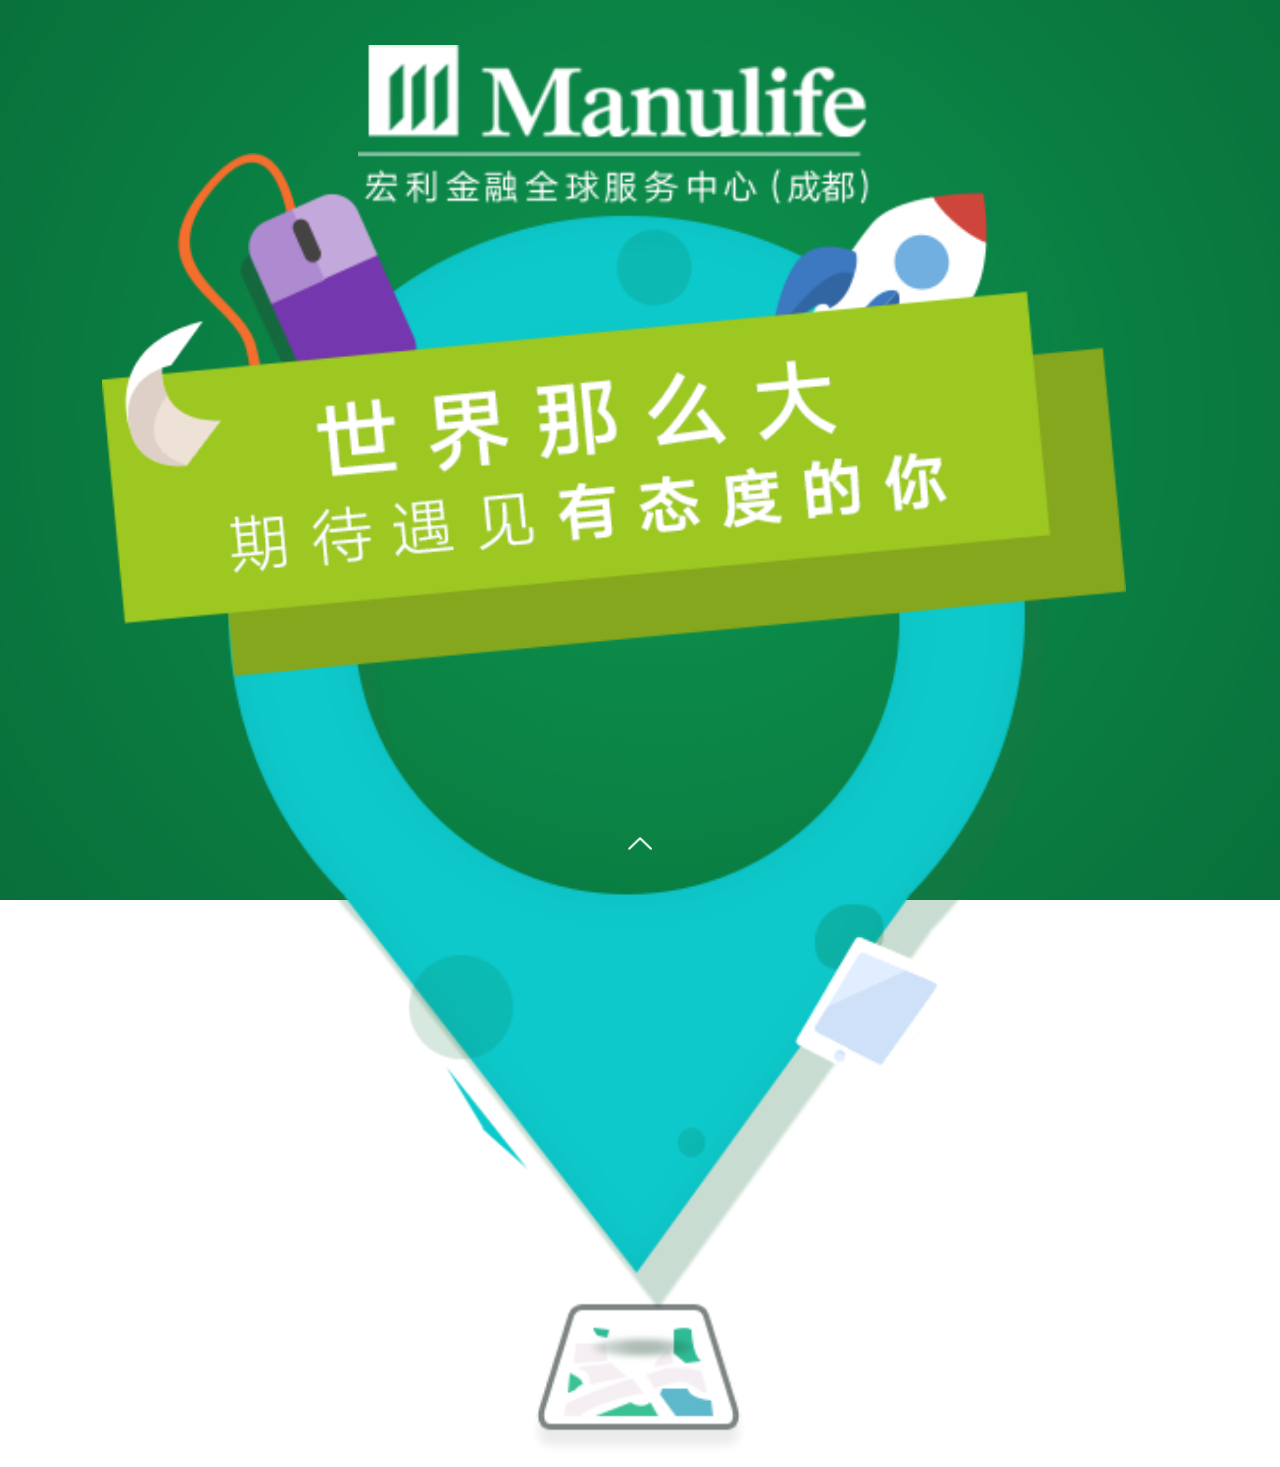
<file: index.html>
﻿<!DOCTYPE html>
<html lang="zh-cn" class="no-js">
<head>
    <meta http-equiv="Content-Type">
    <meta content="text/html; charset=utf-8">
    <meta charset="utf-8">
    <title>宏利金融全球服务中心(成都)</title>
    <meta name="viewport" content="initial-scale=1, maximum-scale=1, user-scalable=no, width=device-width">
    <meta name="format-detection" content="telephone=no">
    <meta name="format-detection" content="email=no">
    <div style="margin:0 auto;display:none;">
        <img src="content/images/logo.jpg" />
    </div>
    <link rel="stylesheet" type="text/css" href="content/reset.css" />
    <link rel="stylesheet" type="text/css" href="content/index.css" />
    <link rel="stylesheet" type="text/css" href="content/animations.css" />
</head>
<body>
    <div>
        <div class="page page-1-1 page-current home-page">
            <div class="wrap">
                <img class="img_1 pt-page-moveFromTop" src="content/images/logo.png" />
                <img class="img_2 pt-page-moveCircle" src="content/images/P1_02.png" />
                <img class="img_3 pt-page-moveFromLeft" src="content/images/P1_01.png" />
                <img class="img_up pt-page-moveIconUp" src="content/images/icon_up.png" />
            </div>
        </div>
        <div class="page page-2-1 hide introduction-page">
            <div class="wrap">
                <img class="img_1 hide pt-page-moveCircle" src="content/images/P2_a_03.png" />
                <img class="img_up pt-page-moveIconUp" src="content/images/icon_up.png" />
            </div>
        </div>
        <div class="page page-3-1 hide development-page">
            <div class="wrap">
                <img class="img_1 pt-page-moveFromLeft" src="content/images/P3_01.png" />
                <div class="text text_3 pt-page-moveFromRight">
                    <div class="header">
                        <span class="head">开发坑</span>
                    </div>
                    <ul class="body" style="margin-top:-20px;">
                      
                        <li>
                            <span class="title">Oracle开发工程师 <img src="content/images/icon_hot.png" /></span>
                            <div class="line">3年及以上数据库的应用系统开发经验</div>
                            <div class="line">熟练运用PL/SQL</div>
                        </li>
                           <li>
                            <span class="title">Java开发工程师 <img src="content/images/icon_hot.png" /></span>
                            <div class="line">3年及以上软件开发经验</div>
                            <div class="line">熟悉Java, J2EE, JSP,</div>
                            <div class="line">Spring Framework, JavaScript, pl/sql</div>
                        </li>
                       
                    </ul>
                    <div class="footer">
        <span class="ps">PS: In Manulife, 程序员和英语更配哦~</span>
    </div>
                </div>
                <img class="img_4 pt-page-moveFromRightFade" src="content/images/fly_paper.png" />
                <img class="img_up pt-page-moveIconUp" src="content/images/icon_up.png" />
            </div>
        </div>
        <div class="page page-4-1 hide development-page">
            <div class="wrap">
                <img class="img_1 pt-page-moveFromLeft" src="content/images/P3_01.png" />
                <div class="text text_3 pt-page-moveFromRight">
                    <div class="header">
                        <span class="head">开发坑</span>
                    </div>
                    <ul class="body" style="margin-top:-20px;">
                          <li>
                               <div class="line" style="height:10px"></div>
                            <span class="title">.Net开发工程师 <img src="content/images/icon_hot.png" /></span>
                            <div class="line">2年及以上软件开发经验</div>
                            <div class="line">熟悉.NET, ASP.NET MVC, WCF, </div>
                            <div class="line">JavaScript, JQuery, AngularJs, 了解PL/SQL</div>
                        </li>
                        <li style="height:60px; display:block"></li> 
                    </ul>
                    <div class="footer">
                        <span class="ps">PS: In Manulife, 程序员和英语更配哦~</span>
                    </div>
                </div>
                <img class="img_4 pt-page-moveFromRightFade" src="content/images/fly_paper.png" />
                <img class="img_up pt-page-moveIconUp" src="content/images/icon_up.png" />
            </div> 
        </div>
        <div class="page page-5-1 hide operation-service-page">
            <div class="wrap">
                <img class="img_1 pt-page-moveFromLeft" src="content/images/P5_01.png" />
                <div class="text text_3 pt-page-moveFromRight">
                    <div class="header">
                        <span class="head">运营服务坑</span>
                    </div>
                    <br/>
                    <ul class="body">
                        <li>
                            <span class="title">客服代表</span>
                            <div class="line">大专及以上学历, 呼叫中心相关工作经验；</div>
                            <div class="line"></div>
                            <div class="line"> 倒班，周末双休（呼出）：</div>
                           <div class="line"> 9:00-18:00；11:30-20:30</div>
                            <div class="line">倒班，周末值班（呼入）：</div>
                            <div class="line">8:30-17:30；13:00-22:00</div>
                            <br />
                        </li>
                              <li>
                            <span class="title">数据录入</span>
                            <div class="line">大专及以上学历, 打字速度中文35字/分钟</div>
                            <div class="line">英文50字/分钟以上</div>
                            <div class="line"></div>
                            <br />
                        </li>
                    </ul>
                </div>
                <img class="img_4 pt-page-moveFromRightFade" src="content/images/fly_paper.png" />
                <img class="img_up pt-page-moveIconUp" src="content/images/icon_up.png" />
            </div>
        </div>
        <div class="page page-6-1 hide internship-page">
            <div class="wrap">
                <img class="img_1 pt-page-moveFromLeft" src="content/images/P6_01.png" />
                <div class="text text_3 pt-page-moveFromRight">
                    <div class="header">
                        <span class="head">应届/实习坑</span>
                    </div>
                    <ul class="body">
                        <li>
                            <span class="title">HR共享服务中心实习生</span>
                            <div class="line">本科及以上学历在校生，粤语及英语流利</div>
                            <br />
                        </li>
                        <li>
                            <span class="title">软件开发岗：</span>
                            <div class="line">（.Net Oracle Java Testing Cobol）</div>
                            <div class="line">本科及以上计算机软件相关专业应届/实习生</div>
                            <br />
                        </li>
                    </ul>
                </div>
                <img class="img_4 pt-page-moveFromRightFade" src="content/images/fly_paper.png" />
                <img class="img_up pt-page-moveIconUp" src="content/images/icon_up.png" />
            </div>
        </div>
        <div class="page page-7-1 hide benefits-package-page">
            <div class="wrap">
                <img class="img_1 pt-page-moveFromTop" src="content/images/P7_01.png" />
                <img class="img_2 pt-page-moveCircle" src="content/images/P7_02.png" />
                <img class="img_3 pt-page-moveCircle" src="content/images/fly_food.png" />
                <img class="img_up pt-page-moveIconUp" src="content/images/icon_up.png" />
            </div>
        </div>
        <div class="page page-8-1 hide contact-page">
            <div class="wrap">
                <img class="img_6 pt-page-moveFromTop" src="content/images/logo.png" />
                <img class="img_1 pt-page-moveFromTop" src="content/images/P8_01.png" />
                <img class="img_2 pt-page-moveFromLeft" src="content/images/P8_02.png" />
                <div id="resumeBtn" class="div_mian">
                    <!--<img class="img_3 pt-page-moveCircle" src="content/images/P7_03.png" />-->
                    <a href="http://sou.zhaopin.com/jobs/searchresult.ashx?jl=%E6%88%90%E9%83%BD&kw=%E5%AE%8F%E5%88%A9%E9%87%91%E8%9E%8D%E5%85%A8%E7%90%83%E6%9C%8D%E5%8A%A1%E4%B8%AD%E5%BF%83&sm=0&p=1 ">
                        <img class="img_4 pt-page-moveCircle" style="zoom:reset" src="content/images/P8_04.png" />
                    </a>
                    <a href="http://search.51job.com/list/090200,000000,0000,00,9,99,%25E5%25AE%258F%25E5%2588%25A9%25E9%2587%2591%25E8%259E%258D%25E5%2585%25A8%25E7%2590%2583%25E6%259C%258D%25E5%258A%25A1%25E4%25B8%25AD%25E5%25BF%2583,1,1.html?lang=c&stype=1&postchannel=0000&workyear=99&cotype=99&degreefrom=99&jobterm=99&companysize=99&lonlat=0%2C0&radius=-1&ord_field=0&confirmdate=9&fromType=&dibiaoid=0&address=&line=&specialarea=00&from=">
                        <img class="img_5 pt-page-moveCircle" src="content/images/P8_05.png" />
                    </a>
                </div>
            </div>
        </div>
    </div>
    <script src="scripts/zepto.min.js"></script>
    <script src="scripts/touch.js"></script>
    <script src="scripts/index.js"></script>
</body>


</html>
</file>
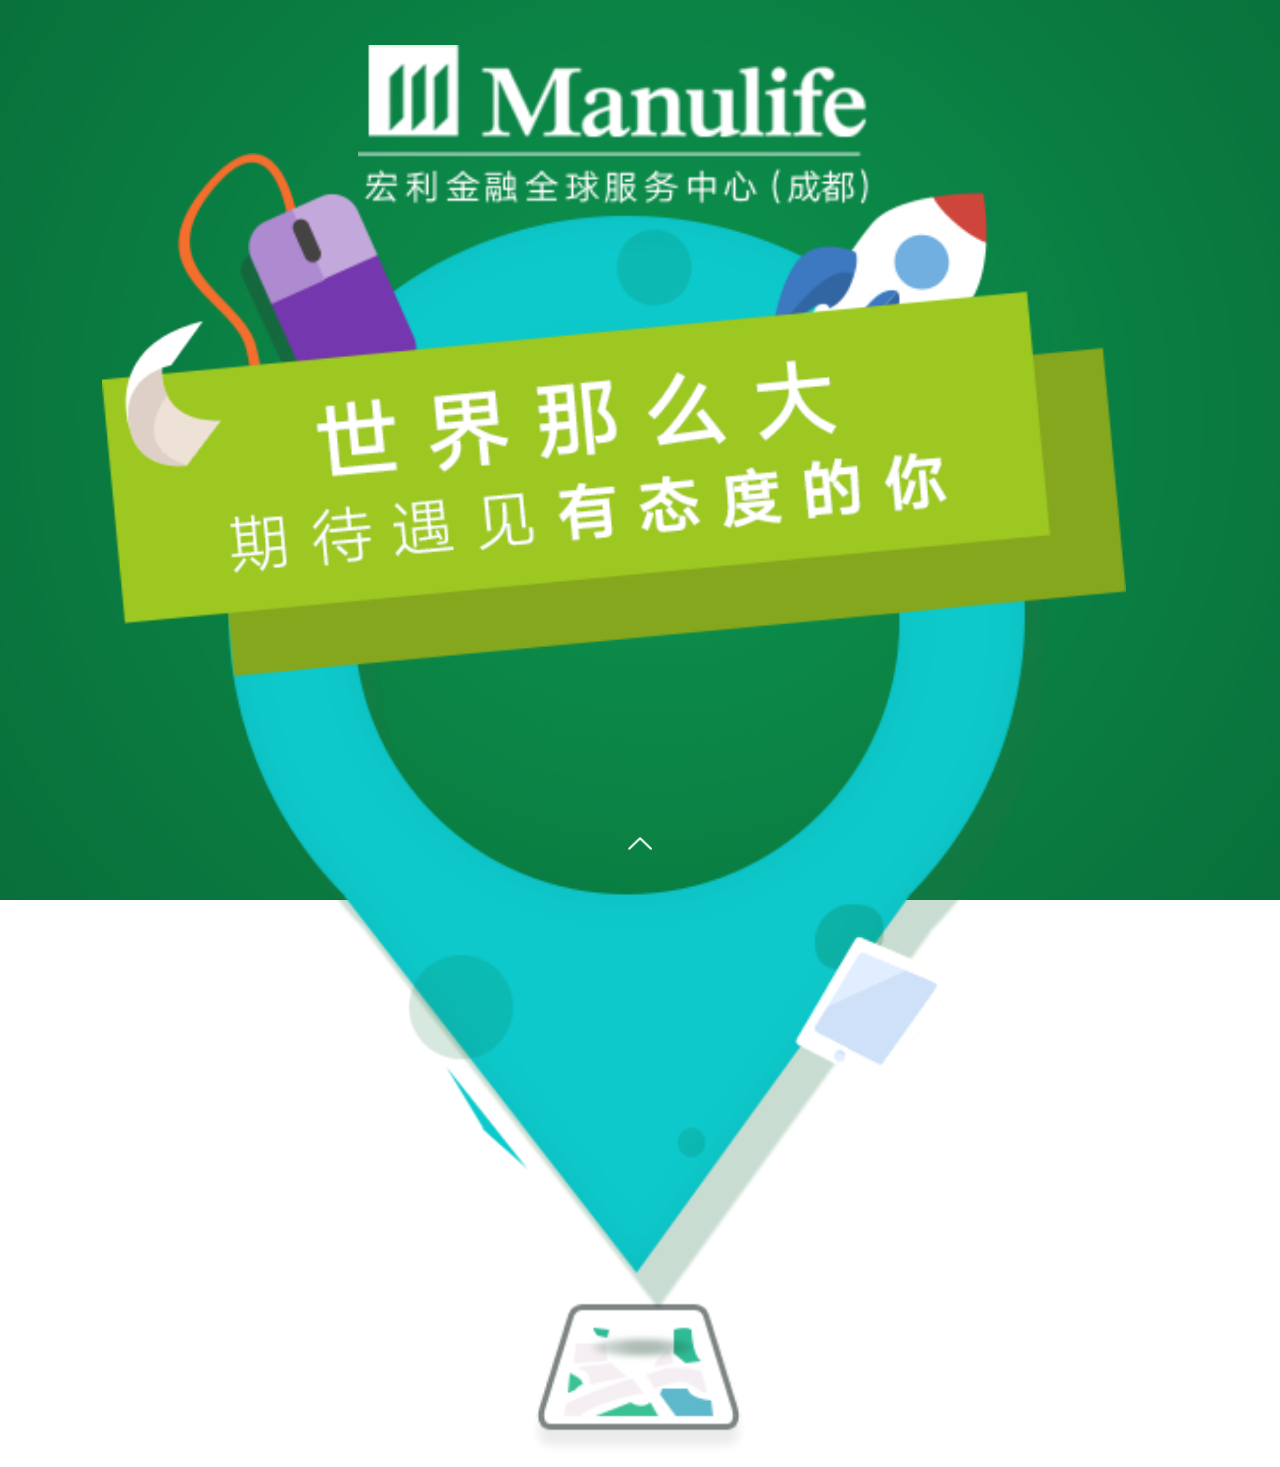
<file: web/index.html>
﻿<!DOCTYPE html>
<html lang="zh-cn" class="no-js">
<head>
    <meta http-equiv="Content-Type">
    <meta content="text/html; charset=utf-8">
    <meta charset="utf-8">
    <title>Manulife 招兵买马</title>
    <meta name="viewport" content="initial-scale=1, maximum-scale=1, user-scalable=no">
    <meta name="format-detection" content="telephone=no">
    <meta name="format-detection" content="email=no">
    <link rel="stylesheet" type="text/css" href="content/reset.css" />
    <link rel="stylesheet" type="text/css" href="content/index.css" />
    <link rel="stylesheet" type="text/css" href="content/animations.css" />
</head>
<body>
    <div>
        <div class="page page-1-1 page-current">
            <div class="wrap">
                <img class="img_1 pt-page-moveFromTop" src="content/images/logo.png" />
                <img class="img_2 pt-page-moveFromTop" src="content/images/P1_02.png" />
                <img class="img_3 pt-page-moveFromLeft" src="content/images/P1_01.png" />
                <img class="img_up pt-page-moveIconUp" src="content/images/icon_up.png" />
            </div>
        </div>
        <div class="page page-2-1 hide">
            <div class="wrap">
                <img class="img_1 hide pt-page-moveCircle" src="content/images/P2_a_03.png" />
                <img class="img_up pt-page-moveIconUp" src="content/images/icon_up.png" />
            </div>
        </div>
        <div class="page page-3-1 hide">
            <div class="wrap">
                <img class="img_1 pt-page-moveFromLeft" src="content/images/P3_01.png" />
                <img class="img_2 pt-page-moveFromRight" src="content/images/P3_02.png" />
                <img class="img_3 pt-page-moveFromRight" src="content/images/P3_03.png" />
                <img class="img_4 pt-page-moveFromRightFade" src="content/images/fly_paper.png" />
                <img class="img_up pt-page-moveIconUp" src="content/images/icon_up.png" />
            </div>
        </div>
        <div class="page page-4-1 hide">
            <div class="wrap">
                <img class="img_1 pt-page-moveFromLeft" src="content/images/P4_01.png" />
                <img class="img_2 pt-page-moveFromRight" src="content/images/P4_02.png" />
                <img class="img_3 pt-page-moveFromRight" src="content/images/P4_03.png" />
                <img class="img_4 pt-page-moveFromRightFade" src="content/images/fly_paper.png" />
                <img class="img_up pt-page-moveIconUp" src="content/images/icon_up.png" />
            </div>
        </div>
        <div class="page page-5-1 hide">
            <div class="wrap">
                <img class="img_1 pt-page-moveFromLeft" src="content/images/P5_01.png" />
                <img class="img_2 pt-page-moveFromRight" src="content/images/P5_02.png" />
                <img class="img_3 pt-page-moveFromRight" src="content/images/P5_03.png" />
                <img class="img_4 pt-page-moveFromRightFade" src="content/images/fly_paper.png" />
                <img class="img_up pt-page-moveIconUp" src="content/images/icon_up.png" />
            </div>
        </div>
        <div class="page page-6-1 hide">
            <div class="wrap">
                <img class="img_1 pt-page-moveFromTop" src="content/images/P6_01.png" />
                <img class="img_2 pt-page-moveCircle" src="content/images/P6_02.png" />
                <img class="img_3 pt-page-moveCircle" src="content/images/fly_food.png" />
                <img class="img_up pt-page-moveIconUp" src="content/images/icon_up.png" />
            </div>
        </div>
    </div>
    <script src="scripts/zepto.min.js"></script>
    <script src="scripts/touch.js"></script>
    <script src="scripts/index.js"></script>
</body>
</html>
</file>
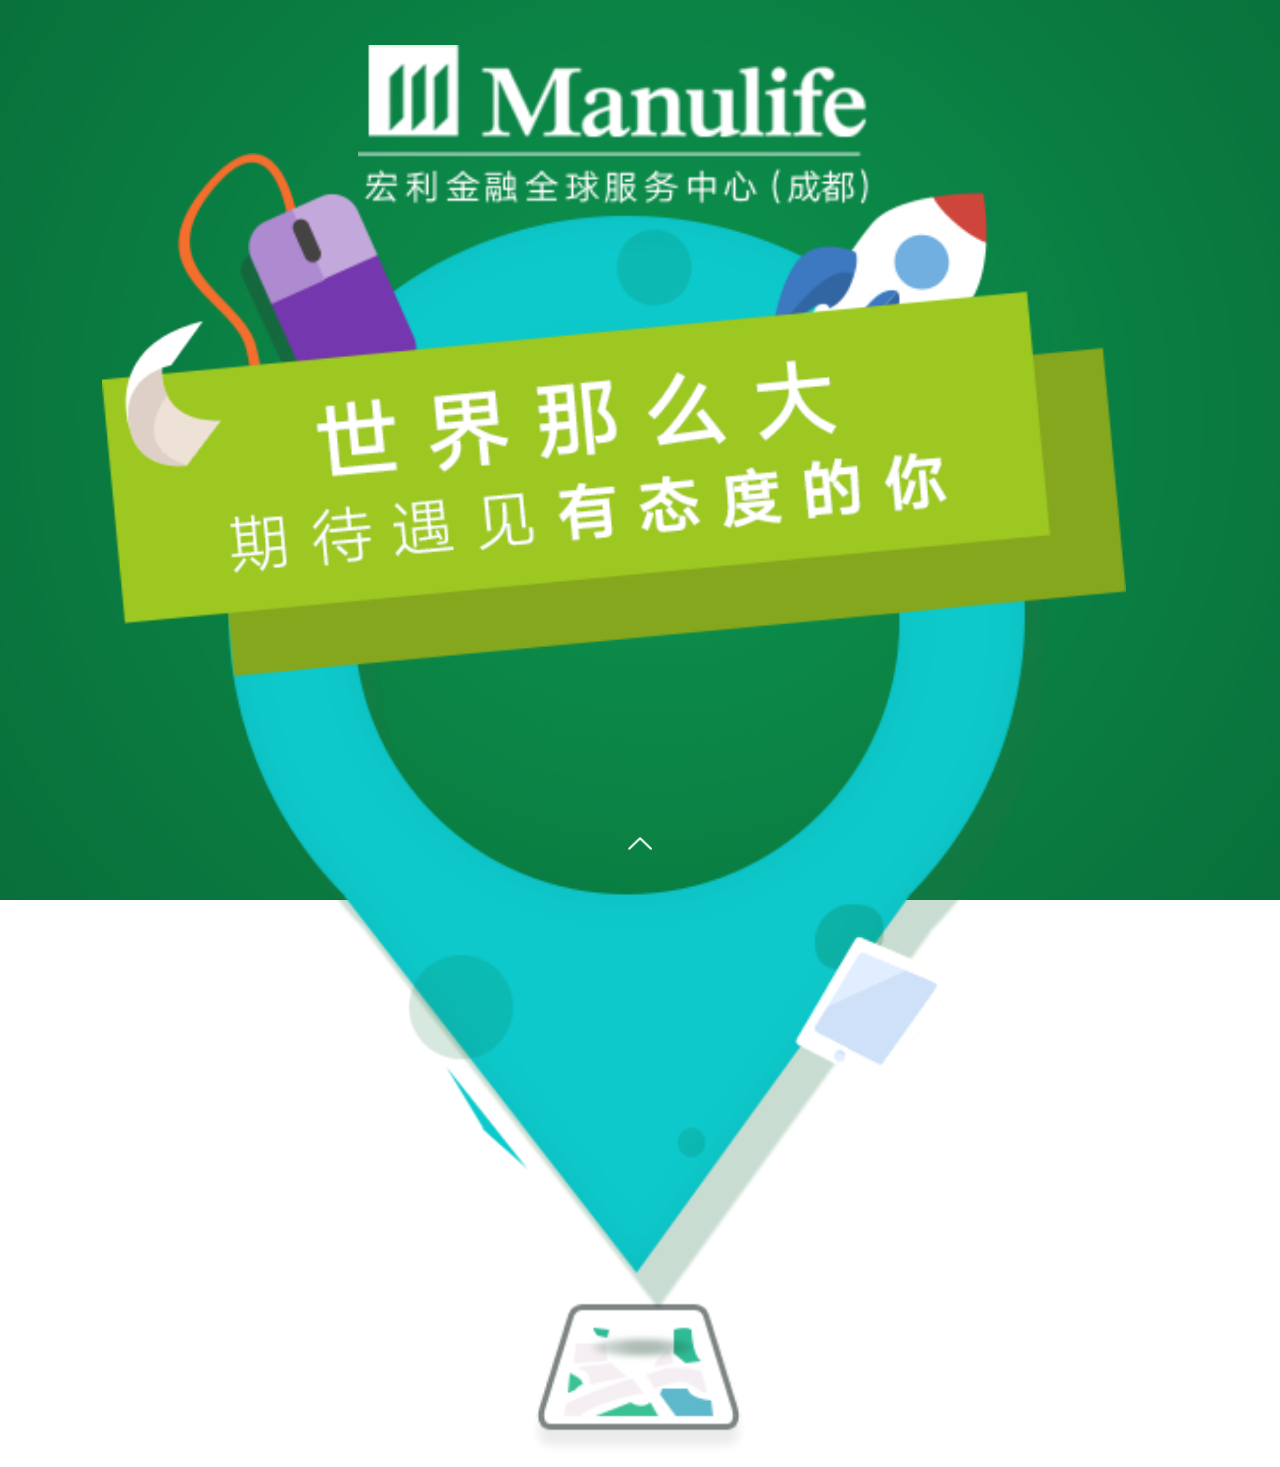
<file: index -Oct.html>
﻿<!DOCTYPE html>
<html lang="zh-cn" class="no-js">
<head>
    <meta http-equiv="Content-Type">
    <meta content="text/html; charset=utf-8">
    <meta charset="utf-8">
    <title>宏利金融全球服务中心(成都)</title>
    <meta name="viewport" content="initial-scale=1, maximum-scale=1, user-scalable=no, width=device-width">
    <meta name="format-detection" content="telephone=no">
    <meta name="format-detection" content="email=no">
    <div style="margin:0 auto;display:none;">
        <img src="content/images/logo.jpg" />
    </div>
    <link rel="stylesheet" type="text/css" href="content/reset.css" />
    <link rel="stylesheet" type="text/css" href="content/index.css" />
    <link rel="stylesheet" type="text/css" href="content/animations.css" />
</head>
<body>
    <div>
        <div class="page page-1-1 page-current">
            <div class="wrap">
                <img class="img_1 pt-page-moveFromTop" src="content/images/logo.png" />
                <img class="img_2 pt-page-moveCircle" src="content/images/P1_02.png" />
                <img class="img_3 pt-page-moveFromLeft" src="content/images/P1_01.png" />
                <img class="img_up pt-page-moveIconUp" src="content/images/icon_up.png" />
            </div>
        </div>
        <div class="page page-2-1 hide">
            <div class="wrap">
                <img class="img_1 hide pt-page-moveCircle" src="content/images/P2_a_03.png" />
                <img class="img_up pt-page-moveIconUp" src="content/images/icon_up.png" />
            </div>
        </div>
        <div class="page page-3-1 hide">
            <div class="wrap">
                <img class="img_1 pt-page-moveFromLeft" src="content/images/P3_01.png" />
                <div class="text text_3 pt-page-moveFromRight">
                    <div class="header">
                        <span class="head">开发坑</span><span class="subhead"> [保险等金融系统开发]</span>
                    </div>
                    <ul class="body">
                        <li>
                            <span class="title">.Net开发工程师 <img src="content/images/icon_hot.png" /></span>
                            <div class="line">3年及以上.Net和Web开发工作经验</div>
                            <div class="line">良好技术能力：前端开发技术与框架（HTML,CSS,Bootstrap,AngularJS等）</div>
                            <div class="line">ASP.NET MVC& Web API，WCF</div>
                        </li>
                        <li style="margin-top:10px;">
                            <span class="title">软件测试工程师 <img src="content/images/icon_hot.png" /></span>
                            <div class="line">2年以上软件测试经验</div>
                            <div class="line">熟悉各种测试方法以及相关用例的编写及执行</div>
                        </li>
                    </ul>
                    <div class="footer">
                        <span class="ps">PS: In Manulife, 程序员和英语更配哦~</span>
                    </div>
                </div>
                <img class="img_4 pt-page-moveFromRightFade" src="content/images/fly_paper.png" />
                <img class="img_up pt-page-moveIconUp" src="content/images/icon_up.png" />
            </div>
        </div>
        <div class="page page-4-1 hide">
            <div class="wrap">
                <img class="img_1 pt-page-moveFromLeft" src="content/images/P4_01.png" />
                <div class="text text_3 pt-page-moveFromRight">
                    <div class="header">
                        <span class="head">开发坑</span><span class="subhead"> [保险等金融系统开发]</span>
                    </div>
                    <ul class="body">
                        <li>
                            <span class="title">AS400开发工程师 <img src="content/images/icon_hot.png" /></span>
                            <div class="line">2年及以上相关开发工作经验</div>
                            <div class="line">熟悉以下技术：</div>
                            <div class="line">AS400 Cobol、AS400 SQL、AS400 CL</div>
                            <br />
                        </li>
                        <li>
                            <span class="title">Oracle开发工程师</span>
                            <div class="line">3年及以上基于Oracle RDBMS</div>
                            <div class="line">或SQL Server数据库的应用系统开发经验</div>
                            <div class="line">熟练运用PL/SQL</div>
                        </li>
                    </ul>
                    <div class="footer">
                        <span class="ps">PS: In Manulife, 程序员和英语更配哦~</span>
                    </div>
                </div>
                <img class="img_4 pt-page-moveFromRightFade" src="content/images/fly_paper.png" />
                <img class="img_up pt-page-moveIconUp" src="content/images/icon_up.png" />
            </div>
        </div>
        <div class="page page-5-1 hide">
            <div class="wrap">
                <img class="img_1 pt-page-moveFromLeft" src="content/images/P5_01.png" />
                <div class="text text_3 pt-page-moveFromRight">
                    <div class="header">
                        <span class="head">运营服务坑</span>
                    </div>
                    <ul class="body">
                        <li>
                            <span class="title">客服代表（外呼）</span>
                            <div class="line">大专及以上学历, 呼叫中心相关工作经验</div>
                            <div class="line">倒班，周末双休：</div>
                            <div class="line">9:00-18:00；11:30-20:30</div>
                            <br />
                        </li>
                        <li>
                            <span class="title">HR共享服务中心专员</span>
                            <div class="line">本科及以上学历，粤语及英语流利</div>
                        </li>
                    </ul>
                </div>
                <img class="img_4 pt-page-moveFromRightFade" src="content/images/fly_paper.png" />
                <img class="img_up pt-page-moveIconUp" src="content/images/icon_up.png" />
            </div>
        </div>
        <div class="page page-6-1 hide">
            <div class="wrap">
                <img class="img_1 pt-page-moveFromLeft" src="content/images/P6_01.png" />
                <div class="text text_3 pt-page-moveFromRight">
                    <div class="header">
                        <span class="head">应届/实习坑</span>
                    </div>
                    <ul class="body">
                        <li>
                            <span class="title">软件开发</span>
                            <div class="line">(.Net Oracle Java Testing Cobol)：</div>
                            <div class="line">本科及以上计算机软件相关专业应届/实习生</div>
                            <br />
                        </li>
                        <li>
                            <span class="title">文职类</span>
                            <div class="line">（客服/数据录入）：</div>
                            <div class="line">大专及以上应届/实习生</div>
                            <br />
                        </li>
                    </ul>
                </div>
                <img class="img_4 pt-page-moveFromRightFade" src="content/images/fly_paper.png" />
                <img class="img_up pt-page-moveIconUp" src="content/images/icon_up.png" />
            </div>
        </div>
        <div class="page page-7-1 hide">
            <div class="wrap">
                <img class="img_1 pt-page-moveFromTop" src="content/images/P7_01.png" />
                <img class="img_2 pt-page-moveCircle" src="content/images/P7_02.png" />
                <img class="img_3 pt-page-moveCircle" src="content/images/fly_food.png" />
                <img class="img_up pt-page-moveIconUp" src="content/images/icon_up.png" />
            </div>
        </div>
        <div class="page page-8-1 hide">
            <div class="wrap">
                <img class="img_6 pt-page-moveFromTop" src="content/images/logo.png" />
                <img class="img_1 pt-page-moveFromTop" src="content/images/P8_01.png" />
                <img class="img_2 pt-page-moveFromLeft" src="content/images/P8_02.png" />
                <div id="resumeBtn" class="div_mian">
                    <!--<img class="img_3 pt-page-moveCircle" src="content/images/P7_03.png" />-->
                    <a href="http://sou.zhaopin.com/jobs/searchresult.ashx?jl=%E6%88%90%E9%83%BD&kw=%E5%AE%8F%E5%88%A9%E9%87%91%E8%9E%8D%E5%85%A8%E7%90%83%E6%9C%8D%E5%8A%A1%E4%B8%AD%E5%BF%83&sm=0&p=1 ">
                        <img class="img_4 pt-page-moveCircle" style="zoom:reset" src="content/images/P8_04.png" />
                    </a>
                    <a href="http://search.51job.com/list/090200,000000,0000,00,9,99,%25E5%25AE%258F%25E5%2588%25A9%25E9%2587%2591%25E8%259E%258D%25E5%2585%25A8%25E7%2590%2583%25E6%259C%258D%25E5%258A%25A1%25E4%25B8%25AD%25E5%25BF%2583,1,1.html?lang=c&stype=1&postchannel=0000&workyear=99&cotype=99&degreefrom=99&jobterm=99&companysize=99&lonlat=0%2C0&radius=-1&ord_field=0&confirmdate=9&fromType=&dibiaoid=0&address=&line=&specialarea=00&from=">
                        <img class="img_5 pt-page-moveCircle" src="content/images/P8_05.png" />
                    </a>
                </div>
            </div>
        </div>
    </div>
    <script src="scripts/zepto.min.js"></script>
    <script src="scripts/touch.js"></script>
    <script src="scripts/index.js"></script>
</body>


</html>
</file>
<file: content/index.css>
body {
    width: 100%;
    overflow: hidden;
}

.hide {
    display: none;
}

#audio_btn {
    position: absolute;
    right: 10px;
    top: 10px;
    z-index: 999;
    display: none;
    width: 50px;
    height: 50px;
    background-repeat: no-repeat;
}

.play_yinfu {
    background-image: url(images/music.gif);
    background-repeat: no-repeat;
    background-position: center center;
    background-size: 60px 60px;
}

.off {
    background-image: url(images/music_off.png);
    background-size: 30px 30px;
    background-repeat: no-repeat;
    background-position: center center;
}

.rotate {
    position: absolute;
    left: 10px;
    top: 10px;
    width: 30px;
    height: 30px;
    background-size: 100% 100%;
    background-image: url(images/music_off.png);
    -webkit-animation: rotating 1.2s linear infinite;
    -moz-animation: rotating 1.2s linear infinite;
    -o-animation: rotating 1.2s linear infinite;
    animation: rotating 1.2s linear infinite;
}

@-webkit-keyframes rotating {
    from {
        -webkit-transform: rotate(0deg);
    }

    to {
        -webkit-transform: rotate(360deg);
    }
}

@keyframes rotating {
    from {
        transform: rotate(0deg);
    }

    to {
        transform: rotate(360deg);
    }
}

@-moz-keyframes rotating {
    from {
        -moz-transform: rotate(0deg);
    }

    to {
        -moz-transform: rotate(360deg);
    }
}

.page {
    width: 100%;
    height: 100%;
    position: absolute;
    text-align: center;
    font-family: 'Microsoft Yahei', '΢���ź�';
    text-align: left;
}

.page .wrap {
    height: 500px;
}

.page .wrap .body {
    margin-top:25px;
}

.page .wrap .img_up {
    height: auto;
    width: 24px;
    position: absolute;
    left: 50%;
    top: 93%;
    margin-left: -12px;
}

.page .wrap .text li {
    list-style-type: none;
    list-style-position: inside;
    padding-top: 10px;
    padding-left: 10px;
}

.page .wrap .text .head {
    font-weight: normal;
}

.page .wrap .text .subhead {
    font-weight: normal;
}

.page .wrap .text .title {
    position: relative;
    font-weight: bold;
    top: -3px;
    left: -3%;
}

.page .wrap .text .line {
    position: relative;
    padding-top: 5px;
    left: 4%;
}

.page .wrap .text .footer {
    padding-top: 10%;
    font-weight: normal;
}

.page .wrap .text .ps {
    position: relative;
    left: 4%;
    font-weight: normal;
}

.page-1-1 {
    background: url(images/P1_bg.png) #0a763c;
    background-size: cover;
}

.page-2-1 {
    background: url(images/P2_bg.png) #009dae;
    background-size: cover;
}

.page-3-1 {
    background: url(images/P3_bg.png) #966dcd;
    background-size: cover;
}

/*.page-4-1 {
    background: url(images/P3_bg.png) #966dcd;
    background-size: cover;
}*/

.page-4-1 {
    background: url(images/P5_bg.png) #45b4c7;
    background-size: cover;
}

.page-5-1 {
    background: url(images/P6_bg.png) #91c32e;
    background-size: cover;
}

.page-6-1 {
    background: url(images/P7_bg.png) #3eb9c0;
    background-size: cover;
}

.page-7-1 {
    background: url(images/P1_bg.png) #0a763c;
    background-size: cover;
}


.page-current {
    z-index: 1;
}

.page-1-1 .img_1 {
    height: auto;
    width: 40%;
    position: absolute;
    left: 50%;
    top: 5%;
    margin-left: -22%;
}

.page-1-1 .img_2 {
    height: auto;
    width: 70%;
    position: absolute;
    left: 50%;
    top: 17%;
    margin-left: -37%;
}

.page-1-1 .img_3 {
    height: auto;
    width: 80%;
    position: absolute;
    left: 50%;
    top: 32%;
    margin-left: -42%;
}

.page-2-1 .img_1 {
    height: auto;
    width: 80%;
    position: absolute;
    left: 50%;
    top: 13%;
    margin-left: -40%;
    z-index: 2;
}

.page-3-1 .img_1 {
    height: auto;
    width: 72%;
    position: absolute;
    left: 50%;
    top: 5%;
    margin-left: -45%;
}

.page-3-1 .img_2 {
    height: auto;
    width: 62%;
    position: absolute;
    left: 50%;
    top: 26%;
    margin-left: -35%;
}

.page-3-1 .img_3 {
    height: auto;
    width: 72%;
    position: absolute;
    left: 50%;
    top: 36%;
    margin-left: -32%;
}

.page-3-1 .text_3 {
    height: auto;
    width: 100%;
    position: absolute;
    left: 50%;
    top: 24%;
    margin-left: -35%;
}

    .page-3-1 .text_3 .header {
        color: #2c1050;
    }

    .page-3-1 .text_3 .body {
        color: #571297;
    }

    .page-3-1 .text_3 .footer {
        color: #CEADEC;
    }

.page-3-1 .img_4 {
    height: auto;
    width: 98%;
    position: absolute;
    left: 50%;
    top: 32%;
    margin-left: -50%;
}

/*.page-4-1 .img_1 {
    height: auto;
    width: 72%;
    position: absolute;
    left: 50%;
    top: 5%;
    margin-left: -45%;
}

.page-4-1 .img_2 {
    height: auto;
    width: 62%;
    position: absolute;
    left: 50%;
    top: 26%;
    margin-left: -35%;
}

.page-4-1 .img_3 {
    height: auto;
    width: 72%;
    position: absolute;
    left: 50%;
    top: 36%;
    margin-left: -32%;
}

.page-4-1 .text_3 {
    height: auto;
    width: 100%;
    position: absolute;
    left: 50%;
    top: 24%;
    margin-left: -35%;
}

    .page-4-1 .text_3 .header {
        color: #2c1050;
    }

    .page-4-1 .text_3 .body {
        color: #571297;
    }

    .page-4-1 .text_3 .footer {
        color: #CEADEC;
    }

.page-4-1 .img_4 {
    height: auto;
    width: 98%;
    position: absolute;
    left: 50%;
    top: 32%;
    margin-left: -50%;
}*/

.page-4-1 .img_1 {
    height: auto;
    width: 78%;
    position: absolute;
    left: 50%;
    top: 5%;
    margin-left: -45%;
}

.page-4-1 .img_2 {
    height: auto;
    width: 28%;
    position: absolute;
    left: 50%;
    top: 28%;
    margin-left: -32%;
}

.page-4-1 .img_3 {
    height: auto;
    width: 72%;
    position: absolute;
    left: 50%;
    top: 40%;
    margin-left: -32%;
}

.page-4-1 .text_3 {
    height: auto;
    width: 100%;
    position: absolute;
    left: 50%;
    top: 24%;
    margin-left: -35%;
}

    .page-4-1 .text_3 .header {
        color: #0B4B52;
    }

    .page-4-1 .text_3 .body {
        color: #0D565D;
    }

.page-4-1 .img_4 {
    height: auto;
    width: 98%;
    position: absolute;
    left: 50%;
    top: 32%;
    margin-left: -50%;
}

.page-5-1 .img_1 {
    height: auto;
    width: 78%;
    position: absolute;
    left: 50%;
    top: 5%;
    margin-left: -45%;
}

.page-5-1 .img_2 {
    height: auto;
    width: 28%;
    position: absolute;
    left: 50%;
    top: 28%;
    margin-left: -32%;
}

.page-5-1 .text_3 {
    height: auto;
    width: 100%;
    position: absolute;
    left: 50%;
    top: 26%;
    margin-left: -35%;
}

    .page-5-1 .text_3 .header {
        color: #4D681A;
    }

    .page-5-1 .text_3 .body {
        color: #3E570C;
    }

.page-5-1 .img_3 {
    height: auto;
    width: 72%;
    position: absolute;
    left: 50%;
    top: 38%;
    margin-left: -32%;
}

.page-5-1 .img_4 {
    height: auto;
    width: 98%;
    position: absolute;
    left: 50%;
    top: 28%;
    margin-left: -50%;
}

.page-6-1 .img_1 {
    height: auto;
    width: 80%;
    position: absolute;
    left: 50%;
    top: 12%;
    margin-left: -40%;
    z-index: 2;
}

.page-6-1 .img_2 {
    height: auto;
    width: 80%;
    position: absolute;
    left: 50%;
    top: 26%;
    margin-left: -40%;
}

.page-6-1 .img_3 {
    height: auto;
    width: 94%;
    position: absolute;
    left: 50%;
    top: 28%;
    margin-left: -47%;
}



.page-7-1 .img_1 {
    height: auto;
    width: 90%;
    position: absolute;
    left: 50%;
    top: 25%;
    margin-left: -45%;
    z-index: 1;
}

.page-7-1 .img_2 {
    height: auto;
    width: 65%;
    position: absolute;
    left: 20%;
    top: 15%;
    margin-left: -10%;
    z-index: 0;
}

.page-8-1 .div_mian {
    height: auto;
    position: absolute;
    top: 60%;
}


.page-7-1 .div_mian {
    height: auto;
    position: absolute;
    top: 59%;
}

.page-7-1 .img_4 {
    height: auto;
    width: 32%;
    position: relative;
    left: 10%;
    top: 0%;
    margin-left: 3%;
    z-index: 1;
}

.page-7-1 .img_5 {
    height: auto;
    width: 32%;
    position: relative;
    left: 60%;
    top: 0%;
    margin-left: -47%;
    z-index: 1;
}

.page-7-1 .img_6 {
    height: auto;
    width: 40%;
    position: absolute;
    left: 50%;
    top: 5%;
    margin-left: -22%;
    z-index: 1;
}
</file>
<file: content/animations.css>
/* animation sets */

/* move from / to  */

.pt-page-moveToLeft {
	-webkit-animation: moveToLeft .6s ease both;
	animation: moveToLeft .6s ease both;
}

.pt-page-moveFromLeft {
	-webkit-animation: moveFromLeft .6s ease both;
	animation: moveFromLeft .6s ease both;
}

.pt-page-moveToRight {
	-webkit-animation: moveToRight .6s ease both;
	animation: moveToRight .6s ease both;
}

.pt-page-moveFromRight {
	-webkit-animation: moveFromRight .6s ease both;
	animation: moveFromRight .6s ease both;
}

.pt-page-moveToTop {
	-webkit-animation: moveToTop .6s ease both;
	animation: moveToTop .6s ease both;
}

.pt-page-moveFromTop {
	-webkit-animation: moveFromTop .6s ease both;
	animation: moveFromTop .6s ease both;
}

.pt-page-moveToBottom {
	-webkit-animation: moveToBottom .6s ease both;
	animation: moveToBottom .6s ease both;
}

.pt-page-moveFromBottom {
	-webkit-animation: moveFromBottom .6s ease both;
	animation: moveFromBottom .6s ease both;
}

/* fade */

.pt-page-fade {
	-webkit-animation: fade .7s ease both;
	animation: fade .7s ease both;
}

/* move from / to and fade */

.pt-page-moveToLeftFade {
	-webkit-animation: moveToLeftFade .7s ease both;
	animation: moveToLeftFade .7s ease both;
}

.pt-page-moveFromLeftFade {
	-webkit-animation: moveFromLeftFade .7s ease both;
	animation: moveFromLeftFade .7s ease both;
}

.pt-page-moveToRightFade {
	-webkit-animation: moveToRightFade .7s ease both;
	animation: moveToRightFade .7s ease both;
}

.pt-page-moveFromRightFade {
	-webkit-animation: moveFromRightFade .7s ease both;
	animation: moveFromRightFade .7s ease both;
}

.pt-page-moveToTopFade {
	-webkit-animation: moveToTopFade .7s ease both;
	animation: moveToTopFade .7s ease both;
}

.pt-page-moveFromTopFade {
	-webkit-animation: moveFromTopFade .7s ease both;
	animation: moveFromTopFade .7s ease both;
}

.pt-page-moveToBottomFade {
	-webkit-animation: moveToBottomFade .7s ease both;
	animation: moveToBottomFade .7s ease both;
}

.pt-page-moveFromBottomFade {
	-webkit-animation: moveFromBottomFade .7s ease both;
	animation: moveFromBottomFade .7s ease both;
}

/* move to with different easing */

.pt-page-moveToLeftEasing {
	-webkit-animation: moveToLeft .7s ease-in-out both;
	animation: moveToLeft .7s ease-in-out both;
}
.pt-page-moveToRightEasing {
	-webkit-animation: moveToRight .7s ease-in-out both;
	animation: moveToRight .7s ease-in-out both;
}
.pt-page-moveToTopEasing {
	-webkit-animation: moveToTop .7s ease-in-out both;
	animation: moveToTop .7s ease-in-out both;
}
.pt-page-moveToBottomEasing {
	-webkit-animation: moveToBottom .7s ease-in-out both;
	animation: moveToBottom .7s ease-in-out both;
}

/*  iconUp & circle */
.pt-page-moveIconUp {
	-webkit-animation: moveIconUp ease 1.5s both infinite;
	animation: moveToBottom ease 1.5s both infinite;
}

.pt-page-moveCircle {
	-webkit-animation: moveCircle ease-in-out 1.2s both;
	animation: moveCircle ease-in-out 1.2s both;
}


/********************************* keyframes **************************************/

/* move from / to  */

@-webkit-keyframes moveToLeft {
	from { }
	to { -webkit-transform: translateX(-100%); }
}
@keyframes moveToLeft {
	from { }
	to { -webkit-transform: translateX(-100%); transform: translateX(-100%); }
}

@-webkit-keyframes moveFromLeft {
	from { -webkit-transform: translateX(-100%); }
}
@keyframes moveFromLeft {
	from { -webkit-transform: translateX(-100%); transform: translateX(-100%); }
}

@-webkit-keyframes moveToRight { 
	from { }
	to { -webkit-transform: translateX(100%); }
}
@keyframes moveToRight { 
	from { }
	to { -webkit-transform: translateX(100%); transform: translateX(100%); }
}

@-webkit-keyframes moveFromRight {
	from { -webkit-transform: translateX(100%); }
}
@keyframes moveFromRight {
	from { -webkit-transform: translateX(100%); transform: translateX(100%); }
}

@-webkit-keyframes moveToTop {
	from { }
	to { -webkit-transform: translateY(-100%); }
}
@keyframes moveToTop {
	from { }
	to { -webkit-transform: translateY(-100%); transform: translateY(-100%); }
}

@-webkit-keyframes moveFromTop {
	from { -webkit-transform: translateY(-100%); }
}
@keyframes moveFromTop {
	from { -webkit-transform: translateY(-100%); transform: translateY(-100%); }
}

@-webkit-keyframes moveToBottom {
	from { }
	to { -webkit-transform: translateY(100%); }
}
@keyframes moveToBottom {
	from { }
	to { -webkit-transform: translateY(100%); transform: translateY(100%); }
}

@-webkit-keyframes moveFromBottom {
	from { -webkit-transform: translateY(100%); }
}
@keyframes moveFromBottom {
	from { -webkit-transform: translateY(100%); transform: translateY(100%); }
}

@-webkit-keyframes moveIconUp {
	0% { -webkit-transform: translateY(100%); opacity:0;}
	50% { -webkit-transform: translateY(0%); opacity:1;}
	100% { -webkit-transform: translateY(-100%); opacity:0;}
}
@keyframes moveIconUp {
	0% { -webkit-transform: translateY(100%); transform: translateY(100%); opacity:0;}
	50% { -webkit-transform: translateY(0%); transform: translateY(0%); opacity:1;}
	100% { -webkit-transform: translateY(-100%); transform: translateY(-100%); opacity:0;}
}

@-webkit-keyframes moveCircle {
	0% { -webkit-transform: translateY(-80%);-webkit-opacity:0.1;}
	5% { -webkit-transform: translateY(-80%);-webkit-opacity:0.3;}
	35% { -webkit-transform: translateY(10%);-webkit-opacity:1;}
	60% { -webkit-transform: translateY(-13%);}
	65% { -webkit-transform: translateY(-13%);}
	100% { -webkit-transform: translateY(0%);}
}

@keyframes moveCircle {
	0% { -webkit-transform: translateY(-80%);-webkit-opacity:0.1;
		transform: translateY(-80%);opacity:0.1;}
	5% { -webkit-transform: translateY(-80%);-webkit-opacity:0.3;
		transform: translateY(-80%);opacity:0.3;}
	35% { -webkit-transform: translateY(10%);-webkit-opacity:1;
		transform: translateY(10%);opacity:1;}
	60% { -webkit-transform: translateY(-13%);transform: translateY(-13%);}
	65% { -webkit-transform: translateY(-13%);transform: translateY(-13%);}
	100% { -webkit-transform: translateY(0%);transform: translateY(0%);}
}

/* fade */

@-webkit-keyframes fade {
	from { }
	to { opacity: 0.3; }
}
@keyframes fade {
	from { }
	to { opacity: 0.3; }
}

/* move from / to and fade */

@-webkit-keyframes moveToLeftFade {
	from { }
	to { opacity: 0.3; -webkit-transform: translateX(-100%); }
}
@keyframes moveToLeftFade {
	from { }
	to { opacity: 0.3; -webkit-transform: translateX(-100%); transform: translateX(-100%); }
}

@-webkit-keyframes moveFromLeftFade {
	from { opacity: 0.3; -webkit-transform: translateX(-100%); }
}
@keyframes moveFromLeftFade {
	from { opacity: 0.3; -webkit-transform: translateX(-100%); transform: translateX(-100%); }
}

@-webkit-keyframes moveToRightFade {
	from { }
	to { opacity: 0.3; -webkit-transform: translateX(100%); }
}
@keyframes moveToRightFade {
	from { }
	to { opacity: 0.3; -webkit-transform: translateX(100%); transform: translateX(100%); }
}

@-webkit-keyframes moveFromRightFade {
	from { opacity: 0.3; -webkit-transform: translateX(100%); }
}
@keyframes moveFromRightFade {
	from { opacity: 0.3; -webkit-transform: translateX(100%); transform: translateX(100%); }
}

@-webkit-keyframes moveToTopFade {
	from { }
	to { opacity: 0.3; -webkit-transform: translateY(-100%); }
}
@keyframes moveToTopFade {
	from { }
	to { opacity: 0.3; -webkit-transform: translateY(-100%); transform: translateY(-100%); }
}

@-webkit-keyframes moveFromTopFade {
	from { opacity: 0.3; -webkit-transform: translateY(-100%); }
}
@keyframes moveFromTopFade {
	from { opacity: 0.3; -webkit-transform: translateY(-100%); transform: translateY(-100%); }
}

@-webkit-keyframes moveToBottomFade {
	from { }
	to { opacity: 0.3; -webkit-transform: translateY(100%); }
}
@keyframes moveToBottomFade {
	from { }
	to { opacity: 0.3; -webkit-transform: translateY(100%); transform: translateY(100%); }
}

@-webkit-keyframes moveFromBottomFade {
	from { opacity: 0.3; -webkit-transform: translateY(100%); }
}
@keyframes moveFromBottomFade {
	from { opacity: 0.3; -webkit-transform: translateY(100%); transform: translateY(100%); }
}

/* scale and fade */

.pt-page-scaleDown {
	-webkit-animation: scaleDown .7s ease both;
	animation: scaleDown .7s ease both;
}

.pt-page-scaleUp {
	-webkit-animation: scaleUp .7s ease both;
	animation: scaleUp .7s ease both;
}

.pt-page-scaleUpDown {
	-webkit-animation: scaleUpDown .5s ease both;
	animation: scaleUpDown .5s ease both;
}

.pt-page-scaleDownUp {
	-webkit-animation: scaleDownUp .5s ease both;
	animation: scaleDownUp .5s ease both;
}

.pt-page-scaleDownCenter {
	-webkit-animation: scaleDownCenter .4s ease-in both;
	animation: scaleDownCenter .4s ease-in both;
}

.pt-page-scaleUpCenter {
	-webkit-animation: scaleUpCenter .4s ease-out both;
	animation: scaleUpCenter .4s ease-out both;
}

/********************************* keyframes **************************************/

/* scale and fade */

@-webkit-keyframes scaleDown {
	from { }
	to { opacity: 0; -webkit-transform: scale(.8); }
}
@keyframes scaleDown {
	from { }
	to { opacity: 0; -webkit-transform: scale(.8); transform: scale(.8); }
}

@-webkit-keyframes scaleUp {
	from { opacity: 0; -webkit-transform: scale(.8); }
}
@keyframes scaleUp {
	from { opacity: 0; -webkit-transform: scale(.8); transform: scale(.8); }
}

@-webkit-keyframes scaleUpDown {
	from { opacity: 0; -webkit-transform: scale(1.2); }
}
@keyframes scaleUpDown {
	from { opacity: 0; -webkit-transform: scale(1.2); transform: scale(1.2); }
}

@-webkit-keyframes scaleDownUp {
	from { }
	to { opacity: 0; -webkit-transform: scale(1.2); }
}
@keyframes scaleDownUp {
	from { }
	to { opacity: 0; -webkit-transform: scale(1.2); transform: scale(1.2); }
}

@-webkit-keyframes scaleDownCenter {
	from { }
	to { opacity: 0; -webkit-transform: scale(.7); }
}
@keyframes scaleDownCenter {
	from { }
	to { opacity: 0; -webkit-transform: scale(.7); transform: scale(.7); }
}

@-webkit-keyframes scaleUpCenter {
	from { opacity: 0; -webkit-transform: scale(.7); }
}
@keyframes scaleUpCenter {
	from { opacity: 0; -webkit-transform: scale(.7); transform: scale(.7); }
}

/* rotate sides first and scale */

.pt-page-rotateRightSideFirst {
	-webkit-transform-origin: 0% 50%;
	transform-origin: 0% 50%;
	-webkit-animation: rotateRightSideFirst .8s both ease-in;
	animation: rotateRightSideFirst .8s both ease-in;
}
.pt-page-rotateLeftSideFirst {
	-webkit-transform-origin: 100% 50%;
	transform-origin: 100% 50%;
	-webkit-animation: rotateLeftSideFirst .8s both ease-in;
	animation: rotateLeftSideFirst .8s both ease-in;
}
.pt-page-rotateTopSideFirst {
	-webkit-transform-origin: 50% 100%;
	transform-origin: 50% 100%;
	-webkit-animation: rotateTopSideFirst .8s both ease-in;
	animation: rotateTopSideFirst .8s both ease-in;
}
.pt-page-rotateBottomSideFirst {
	-webkit-transform-origin: 50% 0%;
	transform-origin: 50% 0%;
	-webkit-animation: rotateBottomSideFirst .8s both ease-in;
	animation: rotateBottomSideFirst .8s both ease-in;
}

/* flip */

.pt-page-flipOutRight {
	-webkit-transform-origin: 50% 50%;
	transform-origin: 50% 50%;
	-webkit-animation: flipOutRight .5s both ease-in;
	animation: flipOutRight .5s both ease-in;
}
.pt-page-flipInLeft {
	-webkit-transform-origin: 50% 50%;
	transform-origin: 50% 50%;
	-webkit-animation: flipInLeft .5s both ease-out;
	animation: flipInLeft .5s both ease-out;
}
.pt-page-flipOutLeft {
	-webkit-transform-origin: 50% 50%;
	transform-origin: 50% 50%;
	-webkit-animation: flipOutLeft .5s both ease-in;
	animation: flipOutLeft .5s both ease-in;
}
.pt-page-flipInRight {
	-webkit-transform-origin: 50% 50%;
	transform-origin: 50% 50%;
	-webkit-animation: flipInRight .5s both ease-out;
	animation: flipInRight .5s both ease-out;
}
.pt-page-flipOutTop {
	-webkit-transform-origin: 50% 50%;
	transform-origin: 50% 50%;
	-webkit-animation: flipOutTop .5s both ease-in;
	animation: flipOutTop .5s both ease-in;
}
.pt-page-flipInBottom {
	-webkit-transform-origin: 50% 50%;
	transform-origin: 50% 50%;
	-webkit-animation: flipInBottom .5s both ease-out;
	animation: flipInBottom .5s both ease-out;
}
.pt-page-flipOutBottom {
	-webkit-transform-origin: 50% 50%;
	transform-origin: 50% 50%;
	-webkit-animation: flipOutBottom .5s both ease-in;
	animation: flipOutBottom .5s both ease-in;
}
.pt-page-flipInTop {
	-webkit-transform-origin: 50% 50%;
	transform-origin: 50% 50%;
	-webkit-animation: flipInTop .5s both ease-out;
	animation: flipInTop .5s both ease-out;
}

/* rotate fall */

.pt-page-rotateFall {
	-webkit-transform-origin: 0% 0%;
	transform-origin: 0% 0%;
	-webkit-animation: rotateFall 1s both ease-in;
	animation: rotateFall 1s both ease-in;
}

/* rotate newspaper */
.pt-page-rotateOutNewspaper {
	-webkit-transform-origin: 50% 50%;
	transform-origin: 50% 50%;
	-webkit-animation: rotateOutNewspaper .5s both ease-in;
	animation: rotateOutNewspaper .5s both ease-in;
}
.pt-page-rotateInNewspaper {
	-webkit-transform-origin: 50% 50%;
	transform-origin: 50% 50%;
	-webkit-animation: rotateInNewspaper .5s both ease-out;
	animation: rotateInNewspaper .5s both ease-out;
}

/* push */
.pt-page-rotatePushLeft {
	-webkit-transform-origin: 0% 50%;
	transform-origin: 0% 50%;
	-webkit-animation: rotatePushLeft .8s both ease;
	animation: rotatePushLeft .8s both ease;
}
.pt-page-rotatePushRight {
	-webkit-transform-origin: 100% 50%;
	transform-origin: 100% 50%;
	-webkit-animation: rotatePushRight .8s both ease;
	animation: rotatePushRight .8s both ease;
}
.pt-page-rotatePushTop {
	-webkit-transform-origin: 50% 0%;
	transform-origin: 50% 0%;
	-webkit-animation: rotatePushTop .8s both ease;
	animation: rotatePushTop .8s both ease;
}
.pt-page-rotatePushBottom {
	-webkit-transform-origin: 50% 100%;
	transform-origin: 50% 100%;
	-webkit-animation: rotatePushBottom .8s both ease;
	animation: rotatePushBottom .8s both ease;
}

/* pull */
.pt-page-rotatePullRight {
	-webkit-transform-origin: 100% 50%;
	transform-origin: 100% 50%;
	-webkit-animation: rotatePullRight .5s both ease;
	animation: rotatePullRight .5s both ease;
}
.pt-page-rotatePullLeft {
	-webkit-transform-origin: 0% 50%;
	transform-origin: 0% 50%;
	-webkit-animation: rotatePullLeft .5s both ease;
	animation: rotatePullLeft .5s both ease;
}
.pt-page-rotatePullTop {
	-webkit-transform-origin: 50% 0%;
	transform-origin: 50% 0%;
	-webkit-animation: rotatePullTop .5s both ease;
	animation: rotatePullTop .5s both ease;
}
.pt-page-rotatePullBottom {
	-webkit-transform-origin: 50% 100%;
	transform-origin: 50% 100%;
	-webkit-animation: rotatePullBottom .5s both ease;
	animation: rotatePullBottom .5s both ease;
}

/* fold */
.pt-page-rotateFoldRight {
	-webkit-transform-origin: 0% 50%;
	transform-origin: 0% 50%;
	-webkit-animation: rotateFoldRight .7s both ease;
	animation: rotateFoldRight .7s both ease;
}
.pt-page-rotateFoldLeft {
	-webkit-transform-origin: 100% 50%;
	transform-origin: 100% 50%;
	-webkit-animation: rotateFoldLeft .7s both ease;
	animation: rotateFoldLeft .7s both ease;
}
.pt-page-rotateFoldTop {
	-webkit-transform-origin: 50% 100%;
	transform-origin: 50% 100%;
	-webkit-animation: rotateFoldTop .7s both ease;
	animation: rotateFoldTop .7s both ease;
}
.pt-page-rotateFoldBottom {
	-webkit-transform-origin: 50% 0%;
	transform-origin: 50% 0%;
	-webkit-animation: rotateFoldBottom .7s both ease;
	animation: rotateFoldBottom .7s both ease;
}

/* unfold */
.pt-page-rotateUnfoldLeft {
	-webkit-transform-origin: 100% 50%;
	transform-origin: 100% 50%;
	-webkit-animation: rotateUnfoldLeft .7s both ease;
	animation: rotateUnfoldLeft .7s both ease;
}
.pt-page-rotateUnfoldRight {
	-webkit-transform-origin: 0% 50%;
	transform-origin: 0% 50%;
	-webkit-animation: rotateUnfoldRight .7s both ease;
	animation: rotateUnfoldRight .7s both ease;
}
.pt-page-rotateUnfoldTop {
	-webkit-transform-origin: 50% 100%;
	transform-origin: 50% 100%;
	-webkit-animation: rotateUnfoldTop .7s both ease;
	animation: rotateUnfoldTop .7s both ease;
}
.pt-page-rotateUnfoldBottom {
	-webkit-transform-origin: 50% 0%;
	transform-origin: 50% 0%;
	-webkit-animation: rotateUnfoldBottom .7s both ease;
	animation: rotateUnfoldBottom .7s both ease;
}

/* room walls */
.pt-page-rotateRoomLeftOut {
	-webkit-transform-origin: 100% 50%;
	transform-origin: 100% 50%;
	-webkit-animation: rotateRoomLeftOut .8s both ease;
	animation: rotateRoomLeftOut .8s both ease;
}
.pt-page-rotateRoomLeftIn {
	-webkit-transform-origin: 0% 50%;
	transform-origin: 0% 50%;
	-webkit-animation: rotateRoomLeftIn .8s both ease;
	animation: rotateRoomLeftIn .8s both ease;
}
.pt-page-rotateRoomRightOut {
	-webkit-transform-origin: 0% 50%;
	transform-origin: 0% 50%;
	-webkit-animation: rotateRoomRightOut .8s both ease;
	animation: rotateRoomRightOut .8s both ease;
}
.pt-page-rotateRoomRightIn {
	-webkit-transform-origin: 100% 50%;
	transform-origin: 100% 50%;
	-webkit-animation: rotateRoomRightIn .8s both ease;
	animation: rotateRoomRightIn .8s both ease;
}
.pt-page-rotateRoomTopOut {
	-webkit-transform-origin: 50% 100%;
	transform-origin: 50% 100%;
	-webkit-animation: rotateRoomTopOut .8s both ease;
	animation: rotateRoomTopOut .8s both ease;
}
.pt-page-rotateRoomTopIn {
	-webkit-transform-origin: 50% 0%;
	transform-origin: 50% 0%;
	-webkit-animation: rotateRoomTopIn .8s both ease;
	animation: rotateRoomTopIn .8s both ease;
}
.pt-page-rotateRoomBottomOut {
	-webkit-transform-origin: 50% 0%;
	transform-origin: 50% 0%;
	-webkit-animation: rotateRoomBottomOut .8s both ease;
	animation: rotateRoomBottomOut .8s both ease;
}
.pt-page-rotateRoomBottomIn {
	-webkit-transform-origin: 50% 100%;
	transform-origin: 50% 100%;
	-webkit-animation: rotateRoomBottomIn .8s both ease;
	animation: rotateRoomBottomIn .8s both ease;
}

/* cube */
.pt-page-rotateCubeLeftOut {
	-webkit-transform-origin: 100% 50%;
	transform-origin: 100% 50%;
	-webkit-animation: rotateCubeLeftOut .6s both ease-in;
	animation: rotateCubeLeftOut .6s both ease-in;
}
.pt-page-rotateCubeLeftIn {
	-webkit-transform-origin: 0% 50%;
	transform-origin: 0% 50%;
	-webkit-animation: rotateCubeLeftIn .6s both ease-in;
	animation: rotateCubeLeftIn .6s both ease-in;
}
.pt-page-rotateCubeRightOut {
	-webkit-transform-origin: 0% 50%;
	transform-origin: 0% 50%;
	-webkit-animation: rotateCubeRightOut .6s both ease-in;
	animation: rotateCubeRightOut .6s both ease-in;
}
.pt-page-rotateCubeRightIn {
	-webkit-transform-origin: 100% 50%;
	transform-origin: 100% 50%;
	-webkit-animation: rotateCubeRightIn .6s both ease-in;
	animation: rotateCubeRightIn .6s both ease-in;
}
.pt-page-rotateCubeTopOut {
	-webkit-transform-origin: 50% 100%;
	transform-origin: 50% 100%;
	-webkit-animation: rotateCubeTopOut .6s both ease-in;
	animation: rotateCubeTopOut .6s both ease-in;
}
.pt-page-rotateCubeTopIn {
	-webkit-transform-origin: 50% 0%;
	transform-origin: 50% 0%;
	-webkit-animation: rotateCubeTopIn .6s both ease-in;
	animation: rotateCubeTopIn .6s both ease-in;
}
.pt-page-rotateCubeBottomOut {
	-webkit-transform-origin: 50% 0%;
	transform-origin: 50% 0%;
	-webkit-animation: rotateCubeBottomOut .6s both ease-in;
	animation: rotateCubeBottomOut .6s both ease-in;
}
.pt-page-rotateCubeBottomIn {
	-webkit-transform-origin: 50% 100%;
	transform-origin: 50% 100%;
	-webkit-animation: rotateCubeBottomIn .6s both ease-in;
	animation: rotateCubeBottomIn .6s both ease-in;
}

/* carousel */
.pt-page-rotateCarouselLeftOut {
	-webkit-transform-origin: 100% 50%;
	transform-origin: 100% 50%;
	-webkit-animation: rotateCarouselLeftOut .8s both ease;
	animation: rotateCarouselLeftOut .8s both ease;
}
.pt-page-rotateCarouselLeftIn {
	-webkit-transform-origin: 0% 50%;
	transform-origin: 0% 50%;
	-webkit-animation: rotateCarouselLeftIn .8s both ease;
	animation: rotateCarouselLeftIn .8s both ease;
}
.pt-page-rotateCarouselRightOut {
	-webkit-transform-origin: 0% 50%;
	transform-origin: 0% 50%;
	-webkit-animation: rotateCarouselRightOut .8s both ease;
	animation: rotateCarouselRightOut .8s both ease;
}
.pt-page-rotateCarouselRightIn {
	-webkit-transform-origin: 100% 50%;
	transform-origin: 100% 50%;
	-webkit-animation: rotateCarouselRightIn .8s both ease;
	animation: rotateCarouselRightIn .8s both ease;
}
.pt-page-rotateCarouselTopOut {
	-webkit-transform-origin: 50% 100%;
	transform-origin: 50% 100%;
	-webkit-animation: rotateCarouselTopOut .8s both ease;
	animation: rotateCarouselTopOut .8s both ease;
}
.pt-page-rotateCarouselTopIn {
	-webkit-transform-origin: 50% 0%;
	transform-origin: 50% 0%;
	-webkit-animation: rotateCarouselTopIn .8s both ease;
	animation: rotateCarouselTopIn .8s both ease;
}
.pt-page-rotateCarouselBottomOut {
	-webkit-transform-origin: 50% 0%;
	transform-origin: 50% 0%;
	-webkit-animation: rotateCarouselBottomOut .8s both ease;
	animation: rotateCarouselBottomOut .8s both ease;
}
.pt-page-rotateCarouselBottomIn {
	-webkit-transform-origin: 50% 100%;
	transform-origin: 50% 100%;
	-webkit-animation: rotateCarouselBottomIn .8s both ease;
	animation: rotateCarouselBottomIn .8s both ease;
}

/* sides */
.pt-page-rotateSidesOut {
	-webkit-transform-origin: -50% 50%;
	transform-origin: -50% 50%;
	-webkit-animation: rotateSidesOut .5s both ease-in;
	animation: rotateSidesOut .5s both ease-in;
}
.pt-page-rotateSidesIn {
	-webkit-transform-origin: 150% 50%;
	transform-origin: 150% 50%;
	-webkit-animation: rotateSidesIn .5s both ease-out;
	animation: rotateSidesIn .5s both ease-out;
}

/* slide */
.pt-page-rotateSlideOut {
	-webkit-animation: rotateSlideOut 1s both ease;
	animation: rotateSlideOut 1s both ease;
}
.pt-page-rotateSlideIn {
	-webkit-animation: rotateSlideIn 1s both ease;
	animation: rotateSlideIn 1s both ease;
}

/********************************* keyframes **************************************/

/* rotate sides first and scale */

@-webkit-keyframes rotateRightSideFirst {
	0% { }
	40% { -webkit-transform: rotateY(15deg); opacity: .8; -webkit-animation-timing-function: ease-out; }
	100% { -webkit-transform: scale(0.8) translateZ(-200px); opacity:0; }
}
@keyframes rotateRightSideFirst {
	0% { }
	40% { -webkit-transform: rotateY(15deg); transform: rotateY(15deg); opacity: .8; -webkit-animation-timing-function: ease-out; animation-timing-function: ease-out; }
	100% { -webkit-transform: scale(0.8) translateZ(-200px); transform: scale(0.8) translateZ(-200px); opacity:0; }
}

@-webkit-keyframes rotateLeftSideFirst {
	0% { }
	40% { -webkit-transform: rotateY(-15deg); opacity: .8; -webkit-animation-timing-function: ease-out; }
	100% { -webkit-transform: scale(0.8) translateZ(-200px); opacity:0; }
}
@keyframes rotateLeftSideFirst {
	0% { }
	40% { -webkit-transform: rotateY(-15deg); transform: rotateY(-15deg); opacity: .8; -webkit-animation-timing-function: ease-out; animation-timing-function: ease-out; }
	100% { -webkit-transform: scale(0.8) translateZ(-200px); transform: scale(0.8) translateZ(-200px); opacity:0; }
}

@-webkit-keyframes rotateTopSideFirst {
	0% { }
	40% { -webkit-transform: rotateX(15deg); opacity: .8; -webkit-animation-timing-function: ease-out; }
	100% { -webkit-transform: scale(0.8) translateZ(-200px); opacity:0; }
}
@keyframes rotateTopSideFirst {
	0% { }
	40% { -webkit-transform: rotateX(15deg); transform: rotateX(15deg); opacity: .8; -webkit-animation-timing-function: ease-out; animation-timing-function: ease-out; }
	100% { -webkit-transform: scale(0.8) translateZ(-200px); transform: scale(0.8) translateZ(-200px); opacity:0; }
}

@-webkit-keyframes rotateBottomSideFirst {
	0% { }
	40% { -webkit-transform: rotateX(-15deg); opacity: .8; -webkit-animation-timing-function: ease-out; }
	100% { -webkit-transform: scale(0.8) translateZ(-200px); opacity:0; }
}
@keyframes rotateBottomSideFirst {
	0% { }
	40% { -webkit-transform: rotateX(-15deg); transform: rotateX(-15deg); opacity: .8; -webkit-animation-timing-function: ease-out; animation-timing-function: ease-out; }
	100% { -webkit-transform: scale(0.8) translateZ(-200px); transform: scale(0.8) translateZ(-200px); opacity:0; }
}

/* flip */

@-webkit-keyframes flipOutRight {
	from { }
	to { -webkit-transform: translateZ(-1000px) rotateY(90deg); opacity: 0.2; }
}
@keyframes flipOutRight {
	from { }
	to { -webkit-transform: translateZ(-1000px) rotateY(90deg); transform: translateZ(-1000px) rotateY(90deg); opacity: 0.2; }
}

@-webkit-keyframes flipInLeft {
	from { -webkit-transform: translateZ(-1000px) rotateY(-90deg); opacity: 0.2; }
}
@keyframes flipInLeft {
	from { -webkit-transform: translateZ(-1000px) rotateY(-90deg); transform: translateZ(-1000px) rotateY(-90deg); opacity: 0.2; }
}

@-webkit-keyframes flipOutLeft {
	from { }
	to { -webkit-transform: translateZ(-1000px) rotateY(-90deg); opacity: 0.2; }
}
@keyframes flipOutLeft {
	from { }
	to { -webkit-transform: translateZ(-1000px) rotateY(-90deg); transform: translateZ(-1000px) rotateY(-90deg); opacity: 0.2; }
}

@-webkit-keyframes flipInRight {
	from { -webkit-transform: translateZ(-1000px) rotateY(90deg); opacity: 0.2; }
}
@keyframes flipInRight {
	from { -webkit-transform: translateZ(-1000px) rotateY(90deg); transform: translateZ(-1000px) rotateY(90deg); opacity: 0.2; }
}

@-webkit-keyframes flipOutTop {
	from { }
	to { -webkit-transform: translateZ(-1000px) rotateX(90deg); opacity: 0.2; }
}
@keyframes flipOutTop {
	from { }
	to { -webkit-transform: translateZ(-1000px) rotateX(90deg); transform: translateZ(-1000px) rotateX(90deg); opacity: 0.2; }
}

@-webkit-keyframes flipInBottom {
	from { -webkit-transform: translateZ(-1000px) rotateX(-90deg); opacity: 0.2; }
}
@keyframes flipInBottom {
	from { -webkit-transform: translateZ(-1000px) rotateX(-90deg); transform: translateZ(-1000px) rotateX(-90deg); opacity: 0.2; }
}

@-webkit-keyframes flipOutBottom {
	from { }
	to { -webkit-transform: translateZ(-1000px) rotateX(-90deg); opacity: 0.2; }
}
@keyframes flipOutBottom {
	from { }
	to { -webkit-transform: translateZ(-1000px) rotateX(-90deg); transform: translateZ(-1000px) rotateX(-90deg); opacity: 0.2; }
}

@-webkit-keyframes flipInTop {
	from { -webkit-transform: translateZ(-1000px) rotateX(90deg); opacity: 0.2; }
}
@keyframes flipInTop {
	from { -webkit-transform: translateZ(-1000px) rotateX(90deg); transform: translateZ(-1000px) rotateX(90deg); opacity: 0.2; }
}

/* fall */

@-webkit-keyframes rotateFall {
	0% { -webkit-transform: rotateZ(0deg); }
	20% { -webkit-transform: rotateZ(10deg); -webkit-animation-timing-function: ease-out; }
	40% { -webkit-transform: rotateZ(17deg); }
	60% { -webkit-transform: rotateZ(16deg); }
	100% { -webkit-transform: translateY(100%) rotateZ(17deg); }
}
@keyframes rotateFall {
	0% { -webkit-transform: rotateZ(0deg); transform: rotateZ(0deg); }
	20% { -webkit-transform: rotateZ(10deg); transform: rotateZ(10deg); -webkit-animation-timing-function: ease-out; animation-timing-function: ease-out; }
	40% { -webkit-transform: rotateZ(17deg); transform: rotateZ(17deg); }
	60% { -webkit-transform: rotateZ(16deg); transform: rotateZ(16deg); }
	100% { -webkit-transform: translateY(100%) rotateZ(17deg); transform: translateY(100%) rotateZ(17deg); }
}

/* newspaper */

@-webkit-keyframes rotateOutNewspaper {
	from { }
	to { -webkit-transform: translateZ(-3000px) rotateZ(360deg); opacity: 0; }
}
@keyframes rotateOutNewspaper {
	from { }
	to { -webkit-transform: translateZ(-3000px) rotateZ(360deg); transform: translateZ(-3000px) rotateZ(360deg); opacity: 0; }
}

@-webkit-keyframes rotateInNewspaper {
	from { -webkit-transform: translateZ(-3000px) rotateZ(-360deg); opacity: 0; }
}
@keyframes rotateInNewspaper {
	from { -webkit-transform: translateZ(-3000px) rotateZ(-360deg); transform: translateZ(-3000px) rotateZ(-360deg); opacity: 0; }
}

/* push */

@-webkit-keyframes rotatePushLeft {
	from { }
	to { opacity: 0; -webkit-transform: rotateY(90deg); }
}
@keyframes rotatePushLeft {
	from { }
	to { opacity: 0; -webkit-transform: rotateY(90deg); transform: rotateY(90deg); }
}

@-webkit-keyframes rotatePushRight {
	from { }
	to { opacity: 0; -webkit-transform: rotateY(-90deg); }
}
@keyframes rotatePushRight {
	from { }
	to { opacity: 0; -webkit-transform: rotateY(-90deg); transform: rotateY(-90deg); }
}

@-webkit-keyframes rotatePushTop {
	from { }
	to { opacity: 0; -webkit-transform: rotateX(-90deg); }
}
@keyframes rotatePushTop {
	from { }
	to { opacity: 0; -webkit-transform: rotateX(-90deg); transform: rotateX(-90deg); }
}

@-webkit-keyframes rotatePushBottom {
	from { }
	to { opacity: 0; -webkit-transform: rotateX(90deg); }
}
@keyframes rotatePushBottom {
	from { }
	to { opacity: 0; -webkit-transform: rotateX(90deg); transform: rotateX(90deg); }
}

/* pull */

@-webkit-keyframes rotatePullRight {
	from { opacity: 0; -webkit-transform: rotateY(-90deg); }
}
@keyframes rotatePullRight {
	from { opacity: 0; -webkit-transform: rotateY(-90deg); transform: rotateY(-90deg); }
}

@-webkit-keyframes rotatePullLeft {
	from { opacity: 0; -webkit-transform: rotateY(90deg); }
}
@keyframes rotatePullLeft {
	from { opacity: 0; -webkit-transform: rotateY(90deg); transform: rotateY(90deg); }
}

@-webkit-keyframes rotatePullTop {
	from { opacity: 0; -webkit-transform: rotateX(-90deg); }
}
@keyframes rotatePullTop {
	from { opacity: 0; -webkit-transform: rotateX(-90deg); transform: rotateX(-90deg); }
}

@-webkit-keyframes rotatePullBottom {
	from { opacity: 0; -webkit-transform: rotateX(90deg); }
}
@keyframes rotatePullBottom {
	from { opacity: 0; -webkit-transform: rotateX(90deg); transform: rotateX(90deg); }
}

/* fold */

@-webkit-keyframes rotateFoldRight {
	from { }
	to { opacity: 0; -webkit-transform: translateX(100%) rotateY(90deg); }
}
@keyframes rotateFoldRight {
	from { }
	to { opacity: 0; -webkit-transform: translateX(100%) rotateY(90deg); transform: translateX(100%) rotateY(90deg); }
}

@-webkit-keyframes rotateFoldLeft {
	from { }
	to { opacity: 0; -webkit-transform: translateX(-100%) rotateY(-90deg); }
}
@keyframes rotateFoldLeft {
	from { }
	to { opacity: 0; -webkit-transform: translateX(-100%) rotateY(-90deg); transform: translateX(-100%) rotateY(-90deg); }
}

@-webkit-keyframes rotateFoldTop {
	from { }
	to { opacity: 0; -webkit-transform: translateY(-100%) rotateX(90deg); }
}
@keyframes rotateFoldTop {
	from { }
	to { opacity: 0; -webkit-transform: translateY(-100%) rotateX(90deg); transform: translateY(-100%) rotateX(90deg); }
}

@-webkit-keyframes rotateFoldBottom {
	from { }
	to { opacity: 0; -webkit-transform: translateY(100%) rotateX(-90deg); }
}
@keyframes rotateFoldBottom {
	from { }
	to { opacity: 0; -webkit-transform: translateY(100%) rotateX(-90deg); transform: translateY(100%) rotateX(-90deg); }
}

/* unfold */

@-webkit-keyframes rotateUnfoldLeft {
	from { opacity: 0; -webkit-transform: translateX(-100%) rotateY(-90deg); }
}
@keyframes rotateUnfoldLeft {
	from { opacity: 0; -webkit-transform: translateX(-100%) rotateY(-90deg); transform: translateX(-100%) rotateY(-90deg); }
}

@-webkit-keyframes rotateUnfoldRight {
	from { opacity: 0; -webkit-transform: translateX(100%) rotateY(90deg); }
}
@keyframes rotateUnfoldRight {
	from { opacity: 0; -webkit-transform: translateX(100%) rotateY(90deg); transform: translateX(100%) rotateY(90deg); }
}

@-webkit-keyframes rotateUnfoldTop {
	from { opacity: 0; -webkit-transform: translateY(-100%) rotateX(90deg); }
}
@keyframes rotateUnfoldTop {
	from { opacity: 0; -webkit-transform: translateY(-100%) rotateX(90deg); transform: translateY(-100%) rotateX(90deg); }
}

@-webkit-keyframes rotateUnfoldBottom {
	from { opacity: 0; -webkit-transform: translateY(100%) rotateX(-90deg); }
}
@keyframes rotateUnfoldBottom {
	from { opacity: 0; -webkit-transform: translateY(100%) rotateX(-90deg); transform: translateY(100%) rotateX(-90deg); }
}

/* room walls */

@-webkit-keyframes rotateRoomLeftOut {
	from { }
	to { opacity: .3; -webkit-transform: translateX(-100%) rotateY(90deg); }
}
@keyframes rotateRoomLeftOut {
	from { }
	to { opacity: .3; -webkit-transform: translateX(-100%) rotateY(90deg); transform: translateX(-100%) rotateY(90deg); }
}

@-webkit-keyframes rotateRoomLeftIn {
	from { opacity: .3; -webkit-transform: translateX(100%) rotateY(-90deg); }
}
@keyframes rotateRoomLeftIn {
	from { opacity: .3; -webkit-transform: translateX(100%) rotateY(-90deg); transform: translateX(100%) rotateY(-90deg); }
}

@-webkit-keyframes rotateRoomRightOut {
	from { }
	to { opacity: .3; -webkit-transform: translateX(100%) rotateY(-90deg); }
}
@keyframes rotateRoomRightOut {
	from { }
	to { opacity: .3; -webkit-transform: translateX(100%) rotateY(-90deg); transform: translateX(100%) rotateY(-90deg); }
}

@-webkit-keyframes rotateRoomRightIn {
	from { opacity: .3; -webkit-transform: translateX(-100%) rotateY(90deg); }
}
@keyframes rotateRoomRightIn {
	from { opacity: .3; -webkit-transform: translateX(-100%) rotateY(90deg); transform: translateX(-100%) rotateY(90deg); }
}

@-webkit-keyframes rotateRoomTopOut {
	from { }
	to { opacity: .3; -webkit-transform: translateY(-100%) rotateX(-90deg); }
}
@keyframes rotateRoomTopOut {
	from { }
	to { opacity: .3; -webkit-transform: translateY(-100%) rotateX(-90deg); transform: translateY(-100%) rotateX(-90deg); }
}

@-webkit-keyframes rotateRoomTopIn {
	from { opacity: .3; -webkit-transform: translateY(100%) rotateX(90deg); }
}
@keyframes rotateRoomTopIn {
	from { opacity: .3; -webkit-transform: translateY(100%) rotateX(90deg); transform: translateY(100%) rotateX(90deg); }
}

@-webkit-keyframes rotateRoomBottomOut {
	from { }
	to { opacity: .3; -webkit-transform: translateY(100%) rotateX(90deg); }
}
@keyframes rotateRoomBottomOut {
	from { }
	to { opacity: .3; -webkit-transform: translateY(100%) rotateX(90deg); transform: translateY(100%) rotateX(90deg); }
}

@-webkit-keyframes rotateRoomBottomIn {
	from { opacity: .3; -webkit-transform: translateY(-100%) rotateX(-90deg); }
}
@keyframes rotateRoomBottomIn {
	from { opacity: .3; -webkit-transform: translateY(-100%) rotateX(-90deg); transform: translateY(-100%) rotateX(-90deg); }
}

/* cube */

@-webkit-keyframes rotateCubeLeftOut {
	0% { }
	50% { -webkit-animation-timing-function: ease-out;  -webkit-transform: translateX(-50%) translateZ(-200px) rotateY(-45deg); }
	100% { opacity: .3; -webkit-transform: translateX(-100%) rotateY(-90deg); }
}
@keyframes rotateCubeLeftOut {
	0% { }
	50% { -webkit-animation-timing-function: ease-out; animation-timing-function: ease-out;  -webkit-transform: translateX(-50%) translateZ(-200px) rotateY(-45deg);  transform: translateX(-50%) translateZ(-200px) rotateY(-45deg); }
	100% { opacity: .3; -webkit-transform: translateX(-100%) rotateY(-90deg); transform: translateX(-100%) rotateY(-90deg); }
}

@-webkit-keyframes rotateCubeLeftIn {
	0% { opacity: .3; -webkit-transform: translateX(100%) rotateY(90deg); }
	50% { -webkit-animation-timing-function: ease-out;  -webkit-transform: translateX(50%) translateZ(-200px) rotateY(45deg); }
}
@keyframes rotateCubeLeftIn {
	0% { opacity: .3; -webkit-transform: translateX(100%) rotateY(90deg); transform: translateX(100%) rotateY(90deg); }
	50% { -webkit-animation-timing-function: ease-out; animation-timing-function: ease-out;  -webkit-transform: translateX(50%) translateZ(-200px) rotateY(45deg);  transform: translateX(50%) translateZ(-200px) rotateY(45deg); }
}

@-webkit-keyframes rotateCubeRightOut {
	0% { }
	50% { -webkit-animation-timing-function: ease-out; -webkit-transform: translateX(50%) translateZ(-200px) rotateY(45deg); }
	100% { opacity: .3; -webkit-transform: translateX(100%) rotateY(90deg); }
}
@keyframes rotateCubeRightOut {
	0% { }
	50% { -webkit-animation-timing-function: ease-out; animation-timing-function: ease-out; -webkit-transform: translateX(50%) translateZ(-200px) rotateY(45deg); transform: translateX(50%) translateZ(-200px) rotateY(45deg); }
	100% { opacity: .3; -webkit-transform: translateX(100%) rotateY(90deg); transform: translateX(100%) rotateY(90deg); }
}

@-webkit-keyframes rotateCubeRightIn {
	0% { opacity: .3; -webkit-transform: translateX(-100%) rotateY(-90deg); }
	50% { -webkit-animation-timing-function: ease-out; -webkit-transform: translateX(-50%) translateZ(-200px) rotateY(-45deg); }
}
@keyframes rotateCubeRightIn {
	0% { opacity: .3; -webkit-transform: translateX(-100%) rotateY(-90deg); transform: translateX(-100%) rotateY(-90deg); }
	50% { -webkit-animation-timing-function: ease-out; animation-timing-function: ease-out; -webkit-transform: translateX(-50%) translateZ(-200px) rotateY(-45deg); transform: translateX(-50%) translateZ(-200px) rotateY(-45deg); }
}

@-webkit-keyframes rotateCubeTopOut {
	0% { }
	50% { -webkit-animation-timing-function: ease-out; -webkit-transform: translateY(-50%) translateZ(-200px) rotateX(45deg); }
	100% { opacity: .3; -webkit-transform: translateY(-100%) rotateX(90deg); }
}
@keyframes rotateCubeTopOut {
	0% {}
	50% { -webkit-animation-timing-function: ease-out; animation-timing-function: ease-out; -webkit-transform: translateY(-50%) translateZ(-200px) rotateX(45deg); transform: translateY(-50%) translateZ(-200px) rotateX(45deg); }
	100% { opacity: .3; -webkit-transform: translateY(-100%) rotateX(90deg); transform: translateY(-100%) rotateX(90deg); }
}

@-webkit-keyframes rotateCubeTopIn {
	0% { opacity: .3; -webkit-transform: translateY(100%) rotateX(-90deg); }
	50% { -webkit-animation-timing-function: ease-out; -webkit-transform: translateY(50%) translateZ(-200px) rotateX(-45deg); }
}
@keyframes rotateCubeTopIn {
	0% { opacity: .3; -webkit-transform: translateY(100%) rotateX(-90deg); transform: translateY(100%) rotateX(-90deg); }
	50% { -webkit-animation-timing-function: ease-out; animation-timing-function: ease-out; -webkit-transform: translateY(50%) translateZ(-200px) rotateX(-45deg); transform: translateY(50%) translateZ(-200px) rotateX(-45deg); }
}

@-webkit-keyframes rotateCubeBottomOut {
	0% { }
	50% { -webkit-animation-timing-function: ease-out; -webkit-transform: translateY(50%) translateZ(-200px) rotateX(-45deg); }
	100% { opacity: .3; -webkit-transform: translateY(100%) rotateX(-90deg); }
}
@keyframes rotateCubeBottomOut {
	0% { }
	50% { -webkit-animation-timing-function: ease-out; animation-timing-function: ease-out; -webkit-transform: translateY(50%) translateZ(-200px) rotateX(-45deg); transform: translateY(50%) translateZ(-200px) rotateX(-45deg); }
	100% { opacity: .3; -webkit-transform: translateY(100%) rotateX(-90deg); transform: translateY(100%) rotateX(-90deg); }
}

@-webkit-keyframes rotateCubeBottomIn {
	0% { opacity: .3; -webkit-transform: translateY(-100%) rotateX(90deg); }
	50% { -webkit-animation-timing-function: ease-out; -webkit-transform: translateY(-50%) translateZ(-200px) rotateX(45deg); }
}
@keyframes rotateCubeBottomIn {
	0% { opacity: .3; -webkit-transform: translateY(-100%) rotateX(90deg); transform: translateY(-100%) rotateX(90deg); }
	50% { -webkit-animation-timing-function: ease-out; animation-timing-function: ease-out; -webkit-transform: translateY(-50%) translateZ(-200px) rotateX(45deg); transform: translateY(-50%) translateZ(-200px) rotateX(45deg); }
}

/* carousel */

@-webkit-keyframes rotateCarouselLeftOut {
	from { }
	to { opacity: .3; -webkit-transform: translateX(-150%) scale(.4) rotateY(-65deg); }
}
@keyframes rotateCarouselLeftOut {
	from { }
	to { opacity: .3; -webkit-transform: translateX(-150%) scale(.4) rotateY(-65deg); transform: translateX(-150%) scale(.4) rotateY(-65deg); }
}

@-webkit-keyframes rotateCarouselLeftIn {
	from { opacity: .3; -webkit-transform: translateX(200%) scale(.4) rotateY(65deg); }
}
@keyframes rotateCarouselLeftIn {
	from { opacity: .3; -webkit-transform: translateX(200%) scale(.4) rotateY(65deg); transform: translateX(200%) scale(.4) rotateY(65deg); }
}

@-webkit-keyframes rotateCarouselRightOut {
	from { }
	to { opacity: .3; -webkit-transform: translateX(200%) scale(.4) rotateY(65deg); }
}
@keyframes rotateCarouselRightOut {
	from { }
	to { opacity: .3; -webkit-transform: translateX(200%) scale(.4) rotateY(65deg); transform: translateX(200%) scale(.4) rotateY(65deg); }
}

@-webkit-keyframes rotateCarouselRightIn {
	from { opacity: .3; -webkit-transform: translateX(-200%) scale(.4) rotateY(-65deg); }
}
@keyframes rotateCarouselRightIn {
	from { opacity: .3; -webkit-transform: translateX(-200%) scale(.4) rotateY(-65deg); transform: translateX(-200%) scale(.4) rotateY(-65deg); }
}

@-webkit-keyframes rotateCarouselTopOut {
	from { }
	to { opacity: .3; -webkit-transform: translateY(-200%) scale(.4) rotateX(65deg); }
}
@keyframes rotateCarouselTopOut {
	from { }
	to { opacity: .3; -webkit-transform: translateY(-200%) scale(.4) rotateX(65deg); transform: translateY(-200%) scale(.4) rotateX(65deg); }
}

@-webkit-keyframes rotateCarouselTopIn {
	from { opacity: .3; -webkit-transform: translateY(200%) scale(.4) rotateX(-65deg); }
}
@keyframes rotateCarouselTopIn {
	from { opacity: .3; -webkit-transform: translateY(200%) scale(.4) rotateX(-65deg); transform: translateY(200%) scale(.4) rotateX(-65deg); }
}

@-webkit-keyframes rotateCarouselBottomOut {
	from { }
	to { opacity: .3; -webkit-transform: translateY(200%) scale(.4) rotateX(-65deg); }
}
@keyframes rotateCarouselBottomOut {
	from { }
	to { opacity: .3; -webkit-transform: translateY(200%) scale(.4) rotateX(-65deg); transform: translateY(200%) scale(.4) rotateX(-65deg); }
}

@-webkit-keyframes rotateCarouselBottomIn {
	from { opacity: .3; -webkit-transform: translateY(-200%) scale(.4) rotateX(65deg); }
}
@keyframes rotateCarouselBottomIn {
	from { opacity: .3; -webkit-transform: translateY(-200%) scale(.4) rotateX(65deg); transform: translateY(-200%) scale(.4) rotateX(65deg); }
}

/* sides */

@-webkit-keyframes rotateSidesOut {
	from { }
	to { opacity: 0; -webkit-transform: translateZ(-500px) rotateY(90deg); }
}
@keyframes rotateSidesOut {
	from { }
	to { opacity: 0; -webkit-transform: translateZ(-500px) rotateY(90deg); transform: translateZ(-500px) rotateY(90deg); }
}

@-webkit-keyframes rotateSidesIn {
	from { opacity: 0; -webkit-transform: translateZ(-500px) rotateY(-90deg); }
}
@keyframes rotateSidesIn {
	from { opacity: 0; -webkit-transform: translateZ(-500px) rotateY(-90deg); transform: translateZ(-500px) rotateY(-90deg); }
}

/* slide */

@-webkit-keyframes rotateSlideOut {
	0% { }
	25% { opacity: .5; -webkit-transform: translateZ(-500px); }
	75% { opacity: .5; -webkit-transform: translateZ(-500px) translateX(-200%); }
	100% { opacity: .5; -webkit-transform: translateZ(-500px) translateX(-200%); }
}
@keyframes rotateSlideOut {
	0% { }
	25% { opacity: .5; -webkit-transform: translateZ(-500px); transform: translateZ(-500px); }
	75% { opacity: .5; -webkit-transform: translateZ(-500px) translateX(-200%); transform: translateZ(-500px) translateX(-200%); }
	100% { opacity: .5; -webkit-transform: translateZ(-500px) translateX(-200%); transform: translateZ(-500px) translateX(-200%); }
}

@-webkit-keyframes rotateSlideIn {
	0%, 25% { opacity: .5; -webkit-transform: translateZ(-500px) translateX(200%); }
	75% { opacity: .5; -webkit-transform: translateZ(-500px); }
	100% { opacity: 1; -webkit-transform: translateZ(0) translateX(0); }
}
@keyframes rotateSlideIn {
	0%, 25% { opacity: .5; -webkit-transform: translateZ(-500px) translateX(200%); transform: translateZ(-500px) translateX(200%); }
	75% { opacity: .5; -webkit-transform: translateZ(-500px); transform: translateZ(-500px); }
	100% { opacity: 1; -webkit-transform: translateZ(0) translateX(0); transform: translateZ(0) translateX(0); }
}

/* animation delay classes */

.pt-page-delay100 {
	-webkit-animation-delay: .1s;
	animation-delay: .1s;
}
.pt-page-delay180 {
	-webkit-animation-delay: .180s;
	animation-delay: .180s;
}
.pt-page-delay200 {
	-webkit-animation-delay: .2s;
	animation-delay: .2s;
}
.pt-page-delay300 {
	-webkit-animation-delay: .3s;
	animation-delay: .3s;
}
.pt-page-delay400 {
	-webkit-animation-delay: .4s;
	animation-delay: .4s;
}
.pt-page-delay500 {
	-webkit-animation-delay: .5s;
	animation-delay: .5s;
}
.pt-page-delay700 {
	-webkit-animation-delay: .7s;
	animation-delay: .7s;
}
.pt-page-delay1000 {
	-webkit-animation-delay: 1s;
	animation-delay: 1s;
}
</file>
<file: web/content/index.css>
body {
    width: 100%;
    overflow: hidden;
}

.hide {
    display: none;
}

.page {
    width: 100%;
    height: 100%;
    position: absolute;
    font-size: 100px;
    text-align: center;
}

    .page .wrap {
        height: 500px;
    }

        .page .wrap .img_up {
            height: auto;
            width: 24px;
            position: absolute;
            left: 50%;
            top: 93%;
            margin-left: -12px;
        }

.page-1-1 {
    background: url(images/P1_bg.png) #0a763c;
    background-size: cover;
}

.page-2-1 {
    background: url(images/P2_bg.png) #009dae;
    background-size: cover;
}

.page-3-1 {
    background: url(images/P3_bg.png) #966dcd;
    background-size: cover;
}

.page-4-1 {
    background: url(images/P4_bg.png) #45b4c7;
    background-size: cover;
}

.page-5-1 {
    background: url(images/P5_bg.png) #91c32e;
    background-size: cover;
}

.page-6-1 {
    background: url(images/P6_bg.png) #3eb9c0;
    background-size: cover;
}

.page-current {
    z-index: 1;
}

.page-1-1 .img_1 {
    height: auto;
    width: 40%;
    position: absolute;
    left: 50%;
    top: 5%;
    margin-left: -22%;
}

.page-1-1 .img_2 {
    height: auto;
    width: 70%;
    position: absolute;
    left: 50%;
    top: 17%;
    margin-left: -37%;
}

.page-1-1 .img_3 {
    height: auto;
    width: 80%;
    position: absolute;
    left: 50%;
    top: 32%;
    margin-left: -42%;
}

.page-2-1 .img_1 {
    height: auto;
    width: 80%;
    position: absolute;
    left: 50%;
    top: 13%;
    margin-left: -40%;
    z-index: 2;
}

.page-3-1 .img_1 {
    height: auto;
    width: 72%;
    position: absolute;
    left: 50%;
    top: 5%;
    margin-left: -45%;
}

.page-3-1 .img_2 {
    height: auto;
    width: 62%;
    position: absolute;
    left: 50%;
    top: 26%;
    margin-left: -32%;
}

.page-3-1 .img_3 {
    height: auto;
    width: 72%;
    position: absolute;
    left: 50%;
    top: 36%;
    margin-left: -32%;
}

.page-3-1 .img_4 {
    height: auto;
    width: 98%;
    position: absolute;
    left: 50%;
    top: 32%;
    margin-left: -50%;
}

.page-4-1 .img_1 {
    height: auto;
    width: 78%;
    position: absolute;
    left: 50%;
    top: 5%;
    margin-left: -45%;
}

.page-4-1 .img_2 {
    height: auto;
    width: 28%;
    position: absolute;
    left: 50%;
    top: 28%;
    margin-left: -32%;
}

.page-4-1 .img_3 {
    height: auto;
    width: 72%;
    position: absolute;
    left: 50%;
    top: 40%;
    margin-left: -32%;
}

.page-4-1 .img_4 {
    height: auto;
    width: 98%;
    position: absolute;
    left: 50%;
    top: 32%;
    margin-left: -50%;
}

.page-5-1 .img_1 {
    height: auto;
    width: 78%;
    position: absolute;
    left: 50%;
    top: 5%;
    margin-left: -45%;
}

.page-5-1 .img_2 {
    height: auto;
    width: 28%;
    position: absolute;
    left: 50%;
    top: 28%;
    margin-left: -32%;
}

.page-5-1 .img_3 {
    height: auto;
    width: 72%;
    position: absolute;
    left: 50%;
    top: 38%;
    margin-left: -32%;
}

.page-5-1 .img_4 {
    height: auto;
    width: 98%;
    position: absolute;
    left: 50%;
    top: 28%;
    margin-left: -50%;
}

.page-6-1 .img_1 {
    height: auto;
    width: 80%;
    position: absolute;
    left: 50%;
    top: 12%;
    margin-left: -40%;
    z-index: 2;
}

.page-6-1 .img_2 {
    height: auto;
    width: 80%;
    position: absolute;
    left: 50%;
    top: 26%;
    margin-left: -40%;
}

.page-6-1 .img_3 {
    height: auto;
    width: 94%;
    position: absolute;
    left: 50%;
    top: 28%;
    margin-left: -47%;
}
</file>
<file: web/content/animations.css>
/* animation sets */

/* move from / to  */

.pt-page-moveToLeft {
	-webkit-animation: moveToLeft .6s ease both;
	animation: moveToLeft .6s ease both;
}

.pt-page-moveFromLeft {
	-webkit-animation: moveFromLeft .6s ease both;
	animation: moveFromLeft .6s ease both;
}

.pt-page-moveToRight {
	-webkit-animation: moveToRight .6s ease both;
	animation: moveToRight .6s ease both;
}

.pt-page-moveFromRight {
	-webkit-animation: moveFromRight .6s ease both;
	animation: moveFromRight .6s ease both;
}

.pt-page-moveToTop {
	-webkit-animation: moveToTop .6s ease both;
	animation: moveToTop .6s ease both;
}

.pt-page-moveFromTop {
	-webkit-animation: moveFromTop .6s ease both;
	animation: moveFromTop .6s ease both;
}

.pt-page-moveToBottom {
	-webkit-animation: moveToBottom .6s ease both;
	animation: moveToBottom .6s ease both;
}

.pt-page-moveFromBottom {
	-webkit-animation: moveFromBottom .6s ease both;
	animation: moveFromBottom .6s ease both;
}

/* fade */

.pt-page-fade {
	-webkit-animation: fade .7s ease both;
	animation: fade .7s ease both;
}

/* move from / to and fade */

.pt-page-moveToLeftFade {
	-webkit-animation: moveToLeftFade .7s ease both;
	animation: moveToLeftFade .7s ease both;
}

.pt-page-moveFromLeftFade {
	-webkit-animation: moveFromLeftFade .7s ease both;
	animation: moveFromLeftFade .7s ease both;
}

.pt-page-moveToRightFade {
	-webkit-animation: moveToRightFade .7s ease both;
	animation: moveToRightFade .7s ease both;
}

.pt-page-moveFromRightFade {
	-webkit-animation: moveFromRightFade .7s ease both;
	animation: moveFromRightFade .7s ease both;
}

.pt-page-moveToTopFade {
	-webkit-animation: moveToTopFade .7s ease both;
	animation: moveToTopFade .7s ease both;
}

.pt-page-moveFromTopFade {
	-webkit-animation: moveFromTopFade .7s ease both;
	animation: moveFromTopFade .7s ease both;
}

.pt-page-moveToBottomFade {
	-webkit-animation: moveToBottomFade .7s ease both;
	animation: moveToBottomFade .7s ease both;
}

.pt-page-moveFromBottomFade {
	-webkit-animation: moveFromBottomFade .7s ease both;
	animation: moveFromBottomFade .7s ease both;
}

/* move to with different easing */

.pt-page-moveToLeftEasing {
	-webkit-animation: moveToLeft .7s ease-in-out both;
	animation: moveToLeft .7s ease-in-out both;
}
.pt-page-moveToRightEasing {
	-webkit-animation: moveToRight .7s ease-in-out both;
	animation: moveToRight .7s ease-in-out both;
}
.pt-page-moveToTopEasing {
	-webkit-animation: moveToTop .7s ease-in-out both;
	animation: moveToTop .7s ease-in-out both;
}
.pt-page-moveToBottomEasing {
	-webkit-animation: moveToBottom .7s ease-in-out both;
	animation: moveToBottom .7s ease-in-out both;
}

/*  iconUp & circle */
.pt-page-moveIconUp {
	-webkit-animation: moveIconUp ease 1.5s both infinite;
	animation: moveToBottom ease 1.5s both infinite;
}

.pt-page-moveCircle {
	-webkit-animation: moveCircle ease-in-out 1.2s both;
	animation: moveCircle ease-in-out 1.2s both;
}


/********************************* keyframes **************************************/

/* move from / to  */

@-webkit-keyframes moveToLeft {
	from { }
	to { -webkit-transform: translateX(-100%); }
}
@keyframes moveToLeft {
	from { }
	to { -webkit-transform: translateX(-100%); transform: translateX(-100%); }
}

@-webkit-keyframes moveFromLeft {
	from { -webkit-transform: translateX(-100%); }
}
@keyframes moveFromLeft {
	from { -webkit-transform: translateX(-100%); transform: translateX(-100%); }
}

@-webkit-keyframes moveToRight { 
	from { }
	to { -webkit-transform: translateX(100%); }
}
@keyframes moveToRight { 
	from { }
	to { -webkit-transform: translateX(100%); transform: translateX(100%); }
}

@-webkit-keyframes moveFromRight {
	from { -webkit-transform: translateX(100%); }
}
@keyframes moveFromRight {
	from { -webkit-transform: translateX(100%); transform: translateX(100%); }
}

@-webkit-keyframes moveToTop {
	from { }
	to { -webkit-transform: translateY(-100%); }
}
@keyframes moveToTop {
	from { }
	to { -webkit-transform: translateY(-100%); transform: translateY(-100%); }
}

@-webkit-keyframes moveFromTop {
	from { -webkit-transform: translateY(-100%); }
}
@keyframes moveFromTop {
	from { -webkit-transform: translateY(-100%); transform: translateY(-100%); }
}

@-webkit-keyframes moveToBottom {
	from { }
	to { -webkit-transform: translateY(100%); }
}
@keyframes moveToBottom {
	from { }
	to { -webkit-transform: translateY(100%); transform: translateY(100%); }
}

@-webkit-keyframes moveFromBottom {
	from { -webkit-transform: translateY(100%); }
}
@keyframes moveFromBottom {
	from { -webkit-transform: translateY(100%); transform: translateY(100%); }
}

@-webkit-keyframes moveIconUp {
	0% { -webkit-transform: translateY(100%); opacity:0;}
	50% { -webkit-transform: translateY(0%); opacity:1;}
	100% { -webkit-transform: translateY(-100%); opacity:0;}
}
@keyframes moveIconUp {
	0% { -webkit-transform: translateY(100%); transform: translateY(100%); opacity:0;}
	50% { -webkit-transform: translateY(0%); transform: translateY(0%); opacity:1;}
	100% { -webkit-transform: translateY(-100%); transform: translateY(-100%); opacity:0;}
}

@-webkit-keyframes moveCircle {
	0% { -webkit-transform: translateY(-80%);-webkit-opacity:0.1;}
	5% { -webkit-transform: translateY(-80%);-webkit-opacity:0.3;}
	35% { -webkit-transform: translateY(10%);-webkit-opacity:1;}
	60% { -webkit-transform: translateY(-13%);}
	65% { -webkit-transform: translateY(-13%);}
	100% { -webkit-transform: translateY(0%);}
}

@keyframes moveCircle {
	0% { -webkit-transform: translateY(-80%);-webkit-opacity:0.1;
		transform: translateY(-80%);opacity:0.1;}
	5% { -webkit-transform: translateY(-80%);-webkit-opacity:0.3;
		transform: translateY(-80%);opacity:0.3;}
	35% { -webkit-transform: translateY(10%);-webkit-opacity:1;
		transform: translateY(10%);opacity:1;}
	60% { -webkit-transform: translateY(-13%);transform: translateY(-13%);}
	65% { -webkit-transform: translateY(-13%);transform: translateY(-13%);}
	100% { -webkit-transform: translateY(0%);transform: translateY(0%);}
}

/* fade */

@-webkit-keyframes fade {
	from { }
	to { opacity: 0.3; }
}
@keyframes fade {
	from { }
	to { opacity: 0.3; }
}

/* move from / to and fade */

@-webkit-keyframes moveToLeftFade {
	from { }
	to { opacity: 0.3; -webkit-transform: translateX(-100%); }
}
@keyframes moveToLeftFade {
	from { }
	to { opacity: 0.3; -webkit-transform: translateX(-100%); transform: translateX(-100%); }
}

@-webkit-keyframes moveFromLeftFade {
	from { opacity: 0.3; -webkit-transform: translateX(-100%); }
}
@keyframes moveFromLeftFade {
	from { opacity: 0.3; -webkit-transform: translateX(-100%); transform: translateX(-100%); }
}

@-webkit-keyframes moveToRightFade {
	from { }
	to { opacity: 0.3; -webkit-transform: translateX(100%); }
}
@keyframes moveToRightFade {
	from { }
	to { opacity: 0.3; -webkit-transform: translateX(100%); transform: translateX(100%); }
}

@-webkit-keyframes moveFromRightFade {
	from { opacity: 0.3; -webkit-transform: translateX(100%); }
}
@keyframes moveFromRightFade {
	from { opacity: 0.3; -webkit-transform: translateX(100%); transform: translateX(100%); }
}

@-webkit-keyframes moveToTopFade {
	from { }
	to { opacity: 0.3; -webkit-transform: translateY(-100%); }
}
@keyframes moveToTopFade {
	from { }
	to { opacity: 0.3; -webkit-transform: translateY(-100%); transform: translateY(-100%); }
}

@-webkit-keyframes moveFromTopFade {
	from { opacity: 0.3; -webkit-transform: translateY(-100%); }
}
@keyframes moveFromTopFade {
	from { opacity: 0.3; -webkit-transform: translateY(-100%); transform: translateY(-100%); }
}

@-webkit-keyframes moveToBottomFade {
	from { }
	to { opacity: 0.3; -webkit-transform: translateY(100%); }
}
@keyframes moveToBottomFade {
	from { }
	to { opacity: 0.3; -webkit-transform: translateY(100%); transform: translateY(100%); }
}

@-webkit-keyframes moveFromBottomFade {
	from { opacity: 0.3; -webkit-transform: translateY(100%); }
}
@keyframes moveFromBottomFade {
	from { opacity: 0.3; -webkit-transform: translateY(100%); transform: translateY(100%); }
}

/* scale and fade */

.pt-page-scaleDown {
	-webkit-animation: scaleDown .7s ease both;
	animation: scaleDown .7s ease both;
}

.pt-page-scaleUp {
	-webkit-animation: scaleUp .7s ease both;
	animation: scaleUp .7s ease both;
}

.pt-page-scaleUpDown {
	-webkit-animation: scaleUpDown .5s ease both;
	animation: scaleUpDown .5s ease both;
}

.pt-page-scaleDownUp {
	-webkit-animation: scaleDownUp .5s ease both;
	animation: scaleDownUp .5s ease both;
}

.pt-page-scaleDownCenter {
	-webkit-animation: scaleDownCenter .4s ease-in both;
	animation: scaleDownCenter .4s ease-in both;
}

.pt-page-scaleUpCenter {
	-webkit-animation: scaleUpCenter .4s ease-out both;
	animation: scaleUpCenter .4s ease-out both;
}

/********************************* keyframes **************************************/

/* scale and fade */

@-webkit-keyframes scaleDown {
	from { }
	to { opacity: 0; -webkit-transform: scale(.8); }
}
@keyframes scaleDown {
	from { }
	to { opacity: 0; -webkit-transform: scale(.8); transform: scale(.8); }
}

@-webkit-keyframes scaleUp {
	from { opacity: 0; -webkit-transform: scale(.8); }
}
@keyframes scaleUp {
	from { opacity: 0; -webkit-transform: scale(.8); transform: scale(.8); }
}

@-webkit-keyframes scaleUpDown {
	from { opacity: 0; -webkit-transform: scale(1.2); }
}
@keyframes scaleUpDown {
	from { opacity: 0; -webkit-transform: scale(1.2); transform: scale(1.2); }
}

@-webkit-keyframes scaleDownUp {
	from { }
	to { opacity: 0; -webkit-transform: scale(1.2); }
}
@keyframes scaleDownUp {
	from { }
	to { opacity: 0; -webkit-transform: scale(1.2); transform: scale(1.2); }
}

@-webkit-keyframes scaleDownCenter {
	from { }
	to { opacity: 0; -webkit-transform: scale(.7); }
}
@keyframes scaleDownCenter {
	from { }
	to { opacity: 0; -webkit-transform: scale(.7); transform: scale(.7); }
}

@-webkit-keyframes scaleUpCenter {
	from { opacity: 0; -webkit-transform: scale(.7); }
}
@keyframes scaleUpCenter {
	from { opacity: 0; -webkit-transform: scale(.7); transform: scale(.7); }
}

/* rotate sides first and scale */

.pt-page-rotateRightSideFirst {
	-webkit-transform-origin: 0% 50%;
	transform-origin: 0% 50%;
	-webkit-animation: rotateRightSideFirst .8s both ease-in;
	animation: rotateRightSideFirst .8s both ease-in;
}
.pt-page-rotateLeftSideFirst {
	-webkit-transform-origin: 100% 50%;
	transform-origin: 100% 50%;
	-webkit-animation: rotateLeftSideFirst .8s both ease-in;
	animation: rotateLeftSideFirst .8s both ease-in;
}
.pt-page-rotateTopSideFirst {
	-webkit-transform-origin: 50% 100%;
	transform-origin: 50% 100%;
	-webkit-animation: rotateTopSideFirst .8s both ease-in;
	animation: rotateTopSideFirst .8s both ease-in;
}
.pt-page-rotateBottomSideFirst {
	-webkit-transform-origin: 50% 0%;
	transform-origin: 50% 0%;
	-webkit-animation: rotateBottomSideFirst .8s both ease-in;
	animation: rotateBottomSideFirst .8s both ease-in;
}

/* flip */

.pt-page-flipOutRight {
	-webkit-transform-origin: 50% 50%;
	transform-origin: 50% 50%;
	-webkit-animation: flipOutRight .5s both ease-in;
	animation: flipOutRight .5s both ease-in;
}
.pt-page-flipInLeft {
	-webkit-transform-origin: 50% 50%;
	transform-origin: 50% 50%;
	-webkit-animation: flipInLeft .5s both ease-out;
	animation: flipInLeft .5s both ease-out;
}
.pt-page-flipOutLeft {
	-webkit-transform-origin: 50% 50%;
	transform-origin: 50% 50%;
	-webkit-animation: flipOutLeft .5s both ease-in;
	animation: flipOutLeft .5s both ease-in;
}
.pt-page-flipInRight {
	-webkit-transform-origin: 50% 50%;
	transform-origin: 50% 50%;
	-webkit-animation: flipInRight .5s both ease-out;
	animation: flipInRight .5s both ease-out;
}
.pt-page-flipOutTop {
	-webkit-transform-origin: 50% 50%;
	transform-origin: 50% 50%;
	-webkit-animation: flipOutTop .5s both ease-in;
	animation: flipOutTop .5s both ease-in;
}
.pt-page-flipInBottom {
	-webkit-transform-origin: 50% 50%;
	transform-origin: 50% 50%;
	-webkit-animation: flipInBottom .5s both ease-out;
	animation: flipInBottom .5s both ease-out;
}
.pt-page-flipOutBottom {
	-webkit-transform-origin: 50% 50%;
	transform-origin: 50% 50%;
	-webkit-animation: flipOutBottom .5s both ease-in;
	animation: flipOutBottom .5s both ease-in;
}
.pt-page-flipInTop {
	-webkit-transform-origin: 50% 50%;
	transform-origin: 50% 50%;
	-webkit-animation: flipInTop .5s both ease-out;
	animation: flipInTop .5s both ease-out;
}

/* rotate fall */

.pt-page-rotateFall {
	-webkit-transform-origin: 0% 0%;
	transform-origin: 0% 0%;
	-webkit-animation: rotateFall 1s both ease-in;
	animation: rotateFall 1s both ease-in;
}

/* rotate newspaper */
.pt-page-rotateOutNewspaper {
	-webkit-transform-origin: 50% 50%;
	transform-origin: 50% 50%;
	-webkit-animation: rotateOutNewspaper .5s both ease-in;
	animation: rotateOutNewspaper .5s both ease-in;
}
.pt-page-rotateInNewspaper {
	-webkit-transform-origin: 50% 50%;
	transform-origin: 50% 50%;
	-webkit-animation: rotateInNewspaper .5s both ease-out;
	animation: rotateInNewspaper .5s both ease-out;
}

/* push */
.pt-page-rotatePushLeft {
	-webkit-transform-origin: 0% 50%;
	transform-origin: 0% 50%;
	-webkit-animation: rotatePushLeft .8s both ease;
	animation: rotatePushLeft .8s both ease;
}
.pt-page-rotatePushRight {
	-webkit-transform-origin: 100% 50%;
	transform-origin: 100% 50%;
	-webkit-animation: rotatePushRight .8s both ease;
	animation: rotatePushRight .8s both ease;
}
.pt-page-rotatePushTop {
	-webkit-transform-origin: 50% 0%;
	transform-origin: 50% 0%;
	-webkit-animation: rotatePushTop .8s both ease;
	animation: rotatePushTop .8s both ease;
}
.pt-page-rotatePushBottom {
	-webkit-transform-origin: 50% 100%;
	transform-origin: 50% 100%;
	-webkit-animation: rotatePushBottom .8s both ease;
	animation: rotatePushBottom .8s both ease;
}

/* pull */
.pt-page-rotatePullRight {
	-webkit-transform-origin: 100% 50%;
	transform-origin: 100% 50%;
	-webkit-animation: rotatePullRight .5s both ease;
	animation: rotatePullRight .5s both ease;
}
.pt-page-rotatePullLeft {
	-webkit-transform-origin: 0% 50%;
	transform-origin: 0% 50%;
	-webkit-animation: rotatePullLeft .5s both ease;
	animation: rotatePullLeft .5s both ease;
}
.pt-page-rotatePullTop {
	-webkit-transform-origin: 50% 0%;
	transform-origin: 50% 0%;
	-webkit-animation: rotatePullTop .5s both ease;
	animation: rotatePullTop .5s both ease;
}
.pt-page-rotatePullBottom {
	-webkit-transform-origin: 50% 100%;
	transform-origin: 50% 100%;
	-webkit-animation: rotatePullBottom .5s both ease;
	animation: rotatePullBottom .5s both ease;
}

/* fold */
.pt-page-rotateFoldRight {
	-webkit-transform-origin: 0% 50%;
	transform-origin: 0% 50%;
	-webkit-animation: rotateFoldRight .7s both ease;
	animation: rotateFoldRight .7s both ease;
}
.pt-page-rotateFoldLeft {
	-webkit-transform-origin: 100% 50%;
	transform-origin: 100% 50%;
	-webkit-animation: rotateFoldLeft .7s both ease;
	animation: rotateFoldLeft .7s both ease;
}
.pt-page-rotateFoldTop {
	-webkit-transform-origin: 50% 100%;
	transform-origin: 50% 100%;
	-webkit-animation: rotateFoldTop .7s both ease;
	animation: rotateFoldTop .7s both ease;
}
.pt-page-rotateFoldBottom {
	-webkit-transform-origin: 50% 0%;
	transform-origin: 50% 0%;
	-webkit-animation: rotateFoldBottom .7s both ease;
	animation: rotateFoldBottom .7s both ease;
}

/* unfold */
.pt-page-rotateUnfoldLeft {
	-webkit-transform-origin: 100% 50%;
	transform-origin: 100% 50%;
	-webkit-animation: rotateUnfoldLeft .7s both ease;
	animation: rotateUnfoldLeft .7s both ease;
}
.pt-page-rotateUnfoldRight {
	-webkit-transform-origin: 0% 50%;
	transform-origin: 0% 50%;
	-webkit-animation: rotateUnfoldRight .7s both ease;
	animation: rotateUnfoldRight .7s both ease;
}
.pt-page-rotateUnfoldTop {
	-webkit-transform-origin: 50% 100%;
	transform-origin: 50% 100%;
	-webkit-animation: rotateUnfoldTop .7s both ease;
	animation: rotateUnfoldTop .7s both ease;
}
.pt-page-rotateUnfoldBottom {
	-webkit-transform-origin: 50% 0%;
	transform-origin: 50% 0%;
	-webkit-animation: rotateUnfoldBottom .7s both ease;
	animation: rotateUnfoldBottom .7s both ease;
}

/* room walls */
.pt-page-rotateRoomLeftOut {
	-webkit-transform-origin: 100% 50%;
	transform-origin: 100% 50%;
	-webkit-animation: rotateRoomLeftOut .8s both ease;
	animation: rotateRoomLeftOut .8s both ease;
}
.pt-page-rotateRoomLeftIn {
	-webkit-transform-origin: 0% 50%;
	transform-origin: 0% 50%;
	-webkit-animation: rotateRoomLeftIn .8s both ease;
	animation: rotateRoomLeftIn .8s both ease;
}
.pt-page-rotateRoomRightOut {
	-webkit-transform-origin: 0% 50%;
	transform-origin: 0% 50%;
	-webkit-animation: rotateRoomRightOut .8s both ease;
	animation: rotateRoomRightOut .8s both ease;
}
.pt-page-rotateRoomRightIn {
	-webkit-transform-origin: 100% 50%;
	transform-origin: 100% 50%;
	-webkit-animation: rotateRoomRightIn .8s both ease;
	animation: rotateRoomRightIn .8s both ease;
}
.pt-page-rotateRoomTopOut {
	-webkit-transform-origin: 50% 100%;
	transform-origin: 50% 100%;
	-webkit-animation: rotateRoomTopOut .8s both ease;
	animation: rotateRoomTopOut .8s both ease;
}
.pt-page-rotateRoomTopIn {
	-webkit-transform-origin: 50% 0%;
	transform-origin: 50% 0%;
	-webkit-animation: rotateRoomTopIn .8s both ease;
	animation: rotateRoomTopIn .8s both ease;
}
.pt-page-rotateRoomBottomOut {
	-webkit-transform-origin: 50% 0%;
	transform-origin: 50% 0%;
	-webkit-animation: rotateRoomBottomOut .8s both ease;
	animation: rotateRoomBottomOut .8s both ease;
}
.pt-page-rotateRoomBottomIn {
	-webkit-transform-origin: 50% 100%;
	transform-origin: 50% 100%;
	-webkit-animation: rotateRoomBottomIn .8s both ease;
	animation: rotateRoomBottomIn .8s both ease;
}

/* cube */
.pt-page-rotateCubeLeftOut {
	-webkit-transform-origin: 100% 50%;
	transform-origin: 100% 50%;
	-webkit-animation: rotateCubeLeftOut .6s both ease-in;
	animation: rotateCubeLeftOut .6s both ease-in;
}
.pt-page-rotateCubeLeftIn {
	-webkit-transform-origin: 0% 50%;
	transform-origin: 0% 50%;
	-webkit-animation: rotateCubeLeftIn .6s both ease-in;
	animation: rotateCubeLeftIn .6s both ease-in;
}
.pt-page-rotateCubeRightOut {
	-webkit-transform-origin: 0% 50%;
	transform-origin: 0% 50%;
	-webkit-animation: rotateCubeRightOut .6s both ease-in;
	animation: rotateCubeRightOut .6s both ease-in;
}
.pt-page-rotateCubeRightIn {
	-webkit-transform-origin: 100% 50%;
	transform-origin: 100% 50%;
	-webkit-animation: rotateCubeRightIn .6s both ease-in;
	animation: rotateCubeRightIn .6s both ease-in;
}
.pt-page-rotateCubeTopOut {
	-webkit-transform-origin: 50% 100%;
	transform-origin: 50% 100%;
	-webkit-animation: rotateCubeTopOut .6s both ease-in;
	animation: rotateCubeTopOut .6s both ease-in;
}
.pt-page-rotateCubeTopIn {
	-webkit-transform-origin: 50% 0%;
	transform-origin: 50% 0%;
	-webkit-animation: rotateCubeTopIn .6s both ease-in;
	animation: rotateCubeTopIn .6s both ease-in;
}
.pt-page-rotateCubeBottomOut {
	-webkit-transform-origin: 50% 0%;
	transform-origin: 50% 0%;
	-webkit-animation: rotateCubeBottomOut .6s both ease-in;
	animation: rotateCubeBottomOut .6s both ease-in;
}
.pt-page-rotateCubeBottomIn {
	-webkit-transform-origin: 50% 100%;
	transform-origin: 50% 100%;
	-webkit-animation: rotateCubeBottomIn .6s both ease-in;
	animation: rotateCubeBottomIn .6s both ease-in;
}

/* carousel */
.pt-page-rotateCarouselLeftOut {
	-webkit-transform-origin: 100% 50%;
	transform-origin: 100% 50%;
	-webkit-animation: rotateCarouselLeftOut .8s both ease;
	animation: rotateCarouselLeftOut .8s both ease;
}
.pt-page-rotateCarouselLeftIn {
	-webkit-transform-origin: 0% 50%;
	transform-origin: 0% 50%;
	-webkit-animation: rotateCarouselLeftIn .8s both ease;
	animation: rotateCarouselLeftIn .8s both ease;
}
.pt-page-rotateCarouselRightOut {
	-webkit-transform-origin: 0% 50%;
	transform-origin: 0% 50%;
	-webkit-animation: rotateCarouselRightOut .8s both ease;
	animation: rotateCarouselRightOut .8s both ease;
}
.pt-page-rotateCarouselRightIn {
	-webkit-transform-origin: 100% 50%;
	transform-origin: 100% 50%;
	-webkit-animation: rotateCarouselRightIn .8s both ease;
	animation: rotateCarouselRightIn .8s both ease;
}
.pt-page-rotateCarouselTopOut {
	-webkit-transform-origin: 50% 100%;
	transform-origin: 50% 100%;
	-webkit-animation: rotateCarouselTopOut .8s both ease;
	animation: rotateCarouselTopOut .8s both ease;
}
.pt-page-rotateCarouselTopIn {
	-webkit-transform-origin: 50% 0%;
	transform-origin: 50% 0%;
	-webkit-animation: rotateCarouselTopIn .8s both ease;
	animation: rotateCarouselTopIn .8s both ease;
}
.pt-page-rotateCarouselBottomOut {
	-webkit-transform-origin: 50% 0%;
	transform-origin: 50% 0%;
	-webkit-animation: rotateCarouselBottomOut .8s both ease;
	animation: rotateCarouselBottomOut .8s both ease;
}
.pt-page-rotateCarouselBottomIn {
	-webkit-transform-origin: 50% 100%;
	transform-origin: 50% 100%;
	-webkit-animation: rotateCarouselBottomIn .8s both ease;
	animation: rotateCarouselBottomIn .8s both ease;
}

/* sides */
.pt-page-rotateSidesOut {
	-webkit-transform-origin: -50% 50%;
	transform-origin: -50% 50%;
	-webkit-animation: rotateSidesOut .5s both ease-in;
	animation: rotateSidesOut .5s both ease-in;
}
.pt-page-rotateSidesIn {
	-webkit-transform-origin: 150% 50%;
	transform-origin: 150% 50%;
	-webkit-animation: rotateSidesIn .5s both ease-out;
	animation: rotateSidesIn .5s both ease-out;
}

/* slide */
.pt-page-rotateSlideOut {
	-webkit-animation: rotateSlideOut 1s both ease;
	animation: rotateSlideOut 1s both ease;
}
.pt-page-rotateSlideIn {
	-webkit-animation: rotateSlideIn 1s both ease;
	animation: rotateSlideIn 1s both ease;
}

/********************************* keyframes **************************************/

/* rotate sides first and scale */

@-webkit-keyframes rotateRightSideFirst {
	0% { }
	40% { -webkit-transform: rotateY(15deg); opacity: .8; -webkit-animation-timing-function: ease-out; }
	100% { -webkit-transform: scale(0.8) translateZ(-200px); opacity:0; }
}
@keyframes rotateRightSideFirst {
	0% { }
	40% { -webkit-transform: rotateY(15deg); transform: rotateY(15deg); opacity: .8; -webkit-animation-timing-function: ease-out; animation-timing-function: ease-out; }
	100% { -webkit-transform: scale(0.8) translateZ(-200px); transform: scale(0.8) translateZ(-200px); opacity:0; }
}

@-webkit-keyframes rotateLeftSideFirst {
	0% { }
	40% { -webkit-transform: rotateY(-15deg); opacity: .8; -webkit-animation-timing-function: ease-out; }
	100% { -webkit-transform: scale(0.8) translateZ(-200px); opacity:0; }
}
@keyframes rotateLeftSideFirst {
	0% { }
	40% { -webkit-transform: rotateY(-15deg); transform: rotateY(-15deg); opacity: .8; -webkit-animation-timing-function: ease-out; animation-timing-function: ease-out; }
	100% { -webkit-transform: scale(0.8) translateZ(-200px); transform: scale(0.8) translateZ(-200px); opacity:0; }
}

@-webkit-keyframes rotateTopSideFirst {
	0% { }
	40% { -webkit-transform: rotateX(15deg); opacity: .8; -webkit-animation-timing-function: ease-out; }
	100% { -webkit-transform: scale(0.8) translateZ(-200px); opacity:0; }
}
@keyframes rotateTopSideFirst {
	0% { }
	40% { -webkit-transform: rotateX(15deg); transform: rotateX(15deg); opacity: .8; -webkit-animation-timing-function: ease-out; animation-timing-function: ease-out; }
	100% { -webkit-transform: scale(0.8) translateZ(-200px); transform: scale(0.8) translateZ(-200px); opacity:0; }
}

@-webkit-keyframes rotateBottomSideFirst {
	0% { }
	40% { -webkit-transform: rotateX(-15deg); opacity: .8; -webkit-animation-timing-function: ease-out; }
	100% { -webkit-transform: scale(0.8) translateZ(-200px); opacity:0; }
}
@keyframes rotateBottomSideFirst {
	0% { }
	40% { -webkit-transform: rotateX(-15deg); transform: rotateX(-15deg); opacity: .8; -webkit-animation-timing-function: ease-out; animation-timing-function: ease-out; }
	100% { -webkit-transform: scale(0.8) translateZ(-200px); transform: scale(0.8) translateZ(-200px); opacity:0; }
}

/* flip */

@-webkit-keyframes flipOutRight {
	from { }
	to { -webkit-transform: translateZ(-1000px) rotateY(90deg); opacity: 0.2; }
}
@keyframes flipOutRight {
	from { }
	to { -webkit-transform: translateZ(-1000px) rotateY(90deg); transform: translateZ(-1000px) rotateY(90deg); opacity: 0.2; }
}

@-webkit-keyframes flipInLeft {
	from { -webkit-transform: translateZ(-1000px) rotateY(-90deg); opacity: 0.2; }
}
@keyframes flipInLeft {
	from { -webkit-transform: translateZ(-1000px) rotateY(-90deg); transform: translateZ(-1000px) rotateY(-90deg); opacity: 0.2; }
}

@-webkit-keyframes flipOutLeft {
	from { }
	to { -webkit-transform: translateZ(-1000px) rotateY(-90deg); opacity: 0.2; }
}
@keyframes flipOutLeft {
	from { }
	to { -webkit-transform: translateZ(-1000px) rotateY(-90deg); transform: translateZ(-1000px) rotateY(-90deg); opacity: 0.2; }
}

@-webkit-keyframes flipInRight {
	from { -webkit-transform: translateZ(-1000px) rotateY(90deg); opacity: 0.2; }
}
@keyframes flipInRight {
	from { -webkit-transform: translateZ(-1000px) rotateY(90deg); transform: translateZ(-1000px) rotateY(90deg); opacity: 0.2; }
}

@-webkit-keyframes flipOutTop {
	from { }
	to { -webkit-transform: translateZ(-1000px) rotateX(90deg); opacity: 0.2; }
}
@keyframes flipOutTop {
	from { }
	to { -webkit-transform: translateZ(-1000px) rotateX(90deg); transform: translateZ(-1000px) rotateX(90deg); opacity: 0.2; }
}

@-webkit-keyframes flipInBottom {
	from { -webkit-transform: translateZ(-1000px) rotateX(-90deg); opacity: 0.2; }
}
@keyframes flipInBottom {
	from { -webkit-transform: translateZ(-1000px) rotateX(-90deg); transform: translateZ(-1000px) rotateX(-90deg); opacity: 0.2; }
}

@-webkit-keyframes flipOutBottom {
	from { }
	to { -webkit-transform: translateZ(-1000px) rotateX(-90deg); opacity: 0.2; }
}
@keyframes flipOutBottom {
	from { }
	to { -webkit-transform: translateZ(-1000px) rotateX(-90deg); transform: translateZ(-1000px) rotateX(-90deg); opacity: 0.2; }
}

@-webkit-keyframes flipInTop {
	from { -webkit-transform: translateZ(-1000px) rotateX(90deg); opacity: 0.2; }
}
@keyframes flipInTop {
	from { -webkit-transform: translateZ(-1000px) rotateX(90deg); transform: translateZ(-1000px) rotateX(90deg); opacity: 0.2; }
}

/* fall */

@-webkit-keyframes rotateFall {
	0% { -webkit-transform: rotateZ(0deg); }
	20% { -webkit-transform: rotateZ(10deg); -webkit-animation-timing-function: ease-out; }
	40% { -webkit-transform: rotateZ(17deg); }
	60% { -webkit-transform: rotateZ(16deg); }
	100% { -webkit-transform: translateY(100%) rotateZ(17deg); }
}
@keyframes rotateFall {
	0% { -webkit-transform: rotateZ(0deg); transform: rotateZ(0deg); }
	20% { -webkit-transform: rotateZ(10deg); transform: rotateZ(10deg); -webkit-animation-timing-function: ease-out; animation-timing-function: ease-out; }
	40% { -webkit-transform: rotateZ(17deg); transform: rotateZ(17deg); }
	60% { -webkit-transform: rotateZ(16deg); transform: rotateZ(16deg); }
	100% { -webkit-transform: translateY(100%) rotateZ(17deg); transform: translateY(100%) rotateZ(17deg); }
}

/* newspaper */

@-webkit-keyframes rotateOutNewspaper {
	from { }
	to { -webkit-transform: translateZ(-3000px) rotateZ(360deg); opacity: 0; }
}
@keyframes rotateOutNewspaper {
	from { }
	to { -webkit-transform: translateZ(-3000px) rotateZ(360deg); transform: translateZ(-3000px) rotateZ(360deg); opacity: 0; }
}

@-webkit-keyframes rotateInNewspaper {
	from { -webkit-transform: translateZ(-3000px) rotateZ(-360deg); opacity: 0; }
}
@keyframes rotateInNewspaper {
	from { -webkit-transform: translateZ(-3000px) rotateZ(-360deg); transform: translateZ(-3000px) rotateZ(-360deg); opacity: 0; }
}

/* push */

@-webkit-keyframes rotatePushLeft {
	from { }
	to { opacity: 0; -webkit-transform: rotateY(90deg); }
}
@keyframes rotatePushLeft {
	from { }
	to { opacity: 0; -webkit-transform: rotateY(90deg); transform: rotateY(90deg); }
}

@-webkit-keyframes rotatePushRight {
	from { }
	to { opacity: 0; -webkit-transform: rotateY(-90deg); }
}
@keyframes rotatePushRight {
	from { }
	to { opacity: 0; -webkit-transform: rotateY(-90deg); transform: rotateY(-90deg); }
}

@-webkit-keyframes rotatePushTop {
	from { }
	to { opacity: 0; -webkit-transform: rotateX(-90deg); }
}
@keyframes rotatePushTop {
	from { }
	to { opacity: 0; -webkit-transform: rotateX(-90deg); transform: rotateX(-90deg); }
}

@-webkit-keyframes rotatePushBottom {
	from { }
	to { opacity: 0; -webkit-transform: rotateX(90deg); }
}
@keyframes rotatePushBottom {
	from { }
	to { opacity: 0; -webkit-transform: rotateX(90deg); transform: rotateX(90deg); }
}

/* pull */

@-webkit-keyframes rotatePullRight {
	from { opacity: 0; -webkit-transform: rotateY(-90deg); }
}
@keyframes rotatePullRight {
	from { opacity: 0; -webkit-transform: rotateY(-90deg); transform: rotateY(-90deg); }
}

@-webkit-keyframes rotatePullLeft {
	from { opacity: 0; -webkit-transform: rotateY(90deg); }
}
@keyframes rotatePullLeft {
	from { opacity: 0; -webkit-transform: rotateY(90deg); transform: rotateY(90deg); }
}

@-webkit-keyframes rotatePullTop {
	from { opacity: 0; -webkit-transform: rotateX(-90deg); }
}
@keyframes rotatePullTop {
	from { opacity: 0; -webkit-transform: rotateX(-90deg); transform: rotateX(-90deg); }
}

@-webkit-keyframes rotatePullBottom {
	from { opacity: 0; -webkit-transform: rotateX(90deg); }
}
@keyframes rotatePullBottom {
	from { opacity: 0; -webkit-transform: rotateX(90deg); transform: rotateX(90deg); }
}

/* fold */

@-webkit-keyframes rotateFoldRight {
	from { }
	to { opacity: 0; -webkit-transform: translateX(100%) rotateY(90deg); }
}
@keyframes rotateFoldRight {
	from { }
	to { opacity: 0; -webkit-transform: translateX(100%) rotateY(90deg); transform: translateX(100%) rotateY(90deg); }
}

@-webkit-keyframes rotateFoldLeft {
	from { }
	to { opacity: 0; -webkit-transform: translateX(-100%) rotateY(-90deg); }
}
@keyframes rotateFoldLeft {
	from { }
	to { opacity: 0; -webkit-transform: translateX(-100%) rotateY(-90deg); transform: translateX(-100%) rotateY(-90deg); }
}

@-webkit-keyframes rotateFoldTop {
	from { }
	to { opacity: 0; -webkit-transform: translateY(-100%) rotateX(90deg); }
}
@keyframes rotateFoldTop {
	from { }
	to { opacity: 0; -webkit-transform: translateY(-100%) rotateX(90deg); transform: translateY(-100%) rotateX(90deg); }
}

@-webkit-keyframes rotateFoldBottom {
	from { }
	to { opacity: 0; -webkit-transform: translateY(100%) rotateX(-90deg); }
}
@keyframes rotateFoldBottom {
	from { }
	to { opacity: 0; -webkit-transform: translateY(100%) rotateX(-90deg); transform: translateY(100%) rotateX(-90deg); }
}

/* unfold */

@-webkit-keyframes rotateUnfoldLeft {
	from { opacity: 0; -webkit-transform: translateX(-100%) rotateY(-90deg); }
}
@keyframes rotateUnfoldLeft {
	from { opacity: 0; -webkit-transform: translateX(-100%) rotateY(-90deg); transform: translateX(-100%) rotateY(-90deg); }
}

@-webkit-keyframes rotateUnfoldRight {
	from { opacity: 0; -webkit-transform: translateX(100%) rotateY(90deg); }
}
@keyframes rotateUnfoldRight {
	from { opacity: 0; -webkit-transform: translateX(100%) rotateY(90deg); transform: translateX(100%) rotateY(90deg); }
}

@-webkit-keyframes rotateUnfoldTop {
	from { opacity: 0; -webkit-transform: translateY(-100%) rotateX(90deg); }
}
@keyframes rotateUnfoldTop {
	from { opacity: 0; -webkit-transform: translateY(-100%) rotateX(90deg); transform: translateY(-100%) rotateX(90deg); }
}

@-webkit-keyframes rotateUnfoldBottom {
	from { opacity: 0; -webkit-transform: translateY(100%) rotateX(-90deg); }
}
@keyframes rotateUnfoldBottom {
	from { opacity: 0; -webkit-transform: translateY(100%) rotateX(-90deg); transform: translateY(100%) rotateX(-90deg); }
}

/* room walls */

@-webkit-keyframes rotateRoomLeftOut {
	from { }
	to { opacity: .3; -webkit-transform: translateX(-100%) rotateY(90deg); }
}
@keyframes rotateRoomLeftOut {
	from { }
	to { opacity: .3; -webkit-transform: translateX(-100%) rotateY(90deg); transform: translateX(-100%) rotateY(90deg); }
}

@-webkit-keyframes rotateRoomLeftIn {
	from { opacity: .3; -webkit-transform: translateX(100%) rotateY(-90deg); }
}
@keyframes rotateRoomLeftIn {
	from { opacity: .3; -webkit-transform: translateX(100%) rotateY(-90deg); transform: translateX(100%) rotateY(-90deg); }
}

@-webkit-keyframes rotateRoomRightOut {
	from { }
	to { opacity: .3; -webkit-transform: translateX(100%) rotateY(-90deg); }
}
@keyframes rotateRoomRightOut {
	from { }
	to { opacity: .3; -webkit-transform: translateX(100%) rotateY(-90deg); transform: translateX(100%) rotateY(-90deg); }
}

@-webkit-keyframes rotateRoomRightIn {
	from { opacity: .3; -webkit-transform: translateX(-100%) rotateY(90deg); }
}
@keyframes rotateRoomRightIn {
	from { opacity: .3; -webkit-transform: translateX(-100%) rotateY(90deg); transform: translateX(-100%) rotateY(90deg); }
}

@-webkit-keyframes rotateRoomTopOut {
	from { }
	to { opacity: .3; -webkit-transform: translateY(-100%) rotateX(-90deg); }
}
@keyframes rotateRoomTopOut {
	from { }
	to { opacity: .3; -webkit-transform: translateY(-100%) rotateX(-90deg); transform: translateY(-100%) rotateX(-90deg); }
}

@-webkit-keyframes rotateRoomTopIn {
	from { opacity: .3; -webkit-transform: translateY(100%) rotateX(90deg); }
}
@keyframes rotateRoomTopIn {
	from { opacity: .3; -webkit-transform: translateY(100%) rotateX(90deg); transform: translateY(100%) rotateX(90deg); }
}

@-webkit-keyframes rotateRoomBottomOut {
	from { }
	to { opacity: .3; -webkit-transform: translateY(100%) rotateX(90deg); }
}
@keyframes rotateRoomBottomOut {
	from { }
	to { opacity: .3; -webkit-transform: translateY(100%) rotateX(90deg); transform: translateY(100%) rotateX(90deg); }
}

@-webkit-keyframes rotateRoomBottomIn {
	from { opacity: .3; -webkit-transform: translateY(-100%) rotateX(-90deg); }
}
@keyframes rotateRoomBottomIn {
	from { opacity: .3; -webkit-transform: translateY(-100%) rotateX(-90deg); transform: translateY(-100%) rotateX(-90deg); }
}

/* cube */

@-webkit-keyframes rotateCubeLeftOut {
	0% { }
	50% { -webkit-animation-timing-function: ease-out;  -webkit-transform: translateX(-50%) translateZ(-200px) rotateY(-45deg); }
	100% { opacity: .3; -webkit-transform: translateX(-100%) rotateY(-90deg); }
}
@keyframes rotateCubeLeftOut {
	0% { }
	50% { -webkit-animation-timing-function: ease-out; animation-timing-function: ease-out;  -webkit-transform: translateX(-50%) translateZ(-200px) rotateY(-45deg);  transform: translateX(-50%) translateZ(-200px) rotateY(-45deg); }
	100% { opacity: .3; -webkit-transform: translateX(-100%) rotateY(-90deg); transform: translateX(-100%) rotateY(-90deg); }
}

@-webkit-keyframes rotateCubeLeftIn {
	0% { opacity: .3; -webkit-transform: translateX(100%) rotateY(90deg); }
	50% { -webkit-animation-timing-function: ease-out;  -webkit-transform: translateX(50%) translateZ(-200px) rotateY(45deg); }
}
@keyframes rotateCubeLeftIn {
	0% { opacity: .3; -webkit-transform: translateX(100%) rotateY(90deg); transform: translateX(100%) rotateY(90deg); }
	50% { -webkit-animation-timing-function: ease-out; animation-timing-function: ease-out;  -webkit-transform: translateX(50%) translateZ(-200px) rotateY(45deg);  transform: translateX(50%) translateZ(-200px) rotateY(45deg); }
}

@-webkit-keyframes rotateCubeRightOut {
	0% { }
	50% { -webkit-animation-timing-function: ease-out; -webkit-transform: translateX(50%) translateZ(-200px) rotateY(45deg); }
	100% { opacity: .3; -webkit-transform: translateX(100%) rotateY(90deg); }
}
@keyframes rotateCubeRightOut {
	0% { }
	50% { -webkit-animation-timing-function: ease-out; animation-timing-function: ease-out; -webkit-transform: translateX(50%) translateZ(-200px) rotateY(45deg); transform: translateX(50%) translateZ(-200px) rotateY(45deg); }
	100% { opacity: .3; -webkit-transform: translateX(100%) rotateY(90deg); transform: translateX(100%) rotateY(90deg); }
}

@-webkit-keyframes rotateCubeRightIn {
	0% { opacity: .3; -webkit-transform: translateX(-100%) rotateY(-90deg); }
	50% { -webkit-animation-timing-function: ease-out; -webkit-transform: translateX(-50%) translateZ(-200px) rotateY(-45deg); }
}
@keyframes rotateCubeRightIn {
	0% { opacity: .3; -webkit-transform: translateX(-100%) rotateY(-90deg); transform: translateX(-100%) rotateY(-90deg); }
	50% { -webkit-animation-timing-function: ease-out; animation-timing-function: ease-out; -webkit-transform: translateX(-50%) translateZ(-200px) rotateY(-45deg); transform: translateX(-50%) translateZ(-200px) rotateY(-45deg); }
}

@-webkit-keyframes rotateCubeTopOut {
	0% { }
	50% { -webkit-animation-timing-function: ease-out; -webkit-transform: translateY(-50%) translateZ(-200px) rotateX(45deg); }
	100% { opacity: .3; -webkit-transform: translateY(-100%) rotateX(90deg); }
}
@keyframes rotateCubeTopOut {
	0% {}
	50% { -webkit-animation-timing-function: ease-out; animation-timing-function: ease-out; -webkit-transform: translateY(-50%) translateZ(-200px) rotateX(45deg); transform: translateY(-50%) translateZ(-200px) rotateX(45deg); }
	100% { opacity: .3; -webkit-transform: translateY(-100%) rotateX(90deg); transform: translateY(-100%) rotateX(90deg); }
}

@-webkit-keyframes rotateCubeTopIn {
	0% { opacity: .3; -webkit-transform: translateY(100%) rotateX(-90deg); }
	50% { -webkit-animation-timing-function: ease-out; -webkit-transform: translateY(50%) translateZ(-200px) rotateX(-45deg); }
}
@keyframes rotateCubeTopIn {
	0% { opacity: .3; -webkit-transform: translateY(100%) rotateX(-90deg); transform: translateY(100%) rotateX(-90deg); }
	50% { -webkit-animation-timing-function: ease-out; animation-timing-function: ease-out; -webkit-transform: translateY(50%) translateZ(-200px) rotateX(-45deg); transform: translateY(50%) translateZ(-200px) rotateX(-45deg); }
}

@-webkit-keyframes rotateCubeBottomOut {
	0% { }
	50% { -webkit-animation-timing-function: ease-out; -webkit-transform: translateY(50%) translateZ(-200px) rotateX(-45deg); }
	100% { opacity: .3; -webkit-transform: translateY(100%) rotateX(-90deg); }
}
@keyframes rotateCubeBottomOut {
	0% { }
	50% { -webkit-animation-timing-function: ease-out; animation-timing-function: ease-out; -webkit-transform: translateY(50%) translateZ(-200px) rotateX(-45deg); transform: translateY(50%) translateZ(-200px) rotateX(-45deg); }
	100% { opacity: .3; -webkit-transform: translateY(100%) rotateX(-90deg); transform: translateY(100%) rotateX(-90deg); }
}

@-webkit-keyframes rotateCubeBottomIn {
	0% { opacity: .3; -webkit-transform: translateY(-100%) rotateX(90deg); }
	50% { -webkit-animation-timing-function: ease-out; -webkit-transform: translateY(-50%) translateZ(-200px) rotateX(45deg); }
}
@keyframes rotateCubeBottomIn {
	0% { opacity: .3; -webkit-transform: translateY(-100%) rotateX(90deg); transform: translateY(-100%) rotateX(90deg); }
	50% { -webkit-animation-timing-function: ease-out; animation-timing-function: ease-out; -webkit-transform: translateY(-50%) translateZ(-200px) rotateX(45deg); transform: translateY(-50%) translateZ(-200px) rotateX(45deg); }
}

/* carousel */

@-webkit-keyframes rotateCarouselLeftOut {
	from { }
	to { opacity: .3; -webkit-transform: translateX(-150%) scale(.4) rotateY(-65deg); }
}
@keyframes rotateCarouselLeftOut {
	from { }
	to { opacity: .3; -webkit-transform: translateX(-150%) scale(.4) rotateY(-65deg); transform: translateX(-150%) scale(.4) rotateY(-65deg); }
}

@-webkit-keyframes rotateCarouselLeftIn {
	from { opacity: .3; -webkit-transform: translateX(200%) scale(.4) rotateY(65deg); }
}
@keyframes rotateCarouselLeftIn {
	from { opacity: .3; -webkit-transform: translateX(200%) scale(.4) rotateY(65deg); transform: translateX(200%) scale(.4) rotateY(65deg); }
}

@-webkit-keyframes rotateCarouselRightOut {
	from { }
	to { opacity: .3; -webkit-transform: translateX(200%) scale(.4) rotateY(65deg); }
}
@keyframes rotateCarouselRightOut {
	from { }
	to { opacity: .3; -webkit-transform: translateX(200%) scale(.4) rotateY(65deg); transform: translateX(200%) scale(.4) rotateY(65deg); }
}

@-webkit-keyframes rotateCarouselRightIn {
	from { opacity: .3; -webkit-transform: translateX(-200%) scale(.4) rotateY(-65deg); }
}
@keyframes rotateCarouselRightIn {
	from { opacity: .3; -webkit-transform: translateX(-200%) scale(.4) rotateY(-65deg); transform: translateX(-200%) scale(.4) rotateY(-65deg); }
}

@-webkit-keyframes rotateCarouselTopOut {
	from { }
	to { opacity: .3; -webkit-transform: translateY(-200%) scale(.4) rotateX(65deg); }
}
@keyframes rotateCarouselTopOut {
	from { }
	to { opacity: .3; -webkit-transform: translateY(-200%) scale(.4) rotateX(65deg); transform: translateY(-200%) scale(.4) rotateX(65deg); }
}

@-webkit-keyframes rotateCarouselTopIn {
	from { opacity: .3; -webkit-transform: translateY(200%) scale(.4) rotateX(-65deg); }
}
@keyframes rotateCarouselTopIn {
	from { opacity: .3; -webkit-transform: translateY(200%) scale(.4) rotateX(-65deg); transform: translateY(200%) scale(.4) rotateX(-65deg); }
}

@-webkit-keyframes rotateCarouselBottomOut {
	from { }
	to { opacity: .3; -webkit-transform: translateY(200%) scale(.4) rotateX(-65deg); }
}
@keyframes rotateCarouselBottomOut {
	from { }
	to { opacity: .3; -webkit-transform: translateY(200%) scale(.4) rotateX(-65deg); transform: translateY(200%) scale(.4) rotateX(-65deg); }
}

@-webkit-keyframes rotateCarouselBottomIn {
	from { opacity: .3; -webkit-transform: translateY(-200%) scale(.4) rotateX(65deg); }
}
@keyframes rotateCarouselBottomIn {
	from { opacity: .3; -webkit-transform: translateY(-200%) scale(.4) rotateX(65deg); transform: translateY(-200%) scale(.4) rotateX(65deg); }
}

/* sides */

@-webkit-keyframes rotateSidesOut {
	from { }
	to { opacity: 0; -webkit-transform: translateZ(-500px) rotateY(90deg); }
}
@keyframes rotateSidesOut {
	from { }
	to { opacity: 0; -webkit-transform: translateZ(-500px) rotateY(90deg); transform: translateZ(-500px) rotateY(90deg); }
}

@-webkit-keyframes rotateSidesIn {
	from { opacity: 0; -webkit-transform: translateZ(-500px) rotateY(-90deg); }
}
@keyframes rotateSidesIn {
	from { opacity: 0; -webkit-transform: translateZ(-500px) rotateY(-90deg); transform: translateZ(-500px) rotateY(-90deg); }
}

/* slide */

@-webkit-keyframes rotateSlideOut {
	0% { }
	25% { opacity: .5; -webkit-transform: translateZ(-500px); }
	75% { opacity: .5; -webkit-transform: translateZ(-500px) translateX(-200%); }
	100% { opacity: .5; -webkit-transform: translateZ(-500px) translateX(-200%); }
}
@keyframes rotateSlideOut {
	0% { }
	25% { opacity: .5; -webkit-transform: translateZ(-500px); transform: translateZ(-500px); }
	75% { opacity: .5; -webkit-transform: translateZ(-500px) translateX(-200%); transform: translateZ(-500px) translateX(-200%); }
	100% { opacity: .5; -webkit-transform: translateZ(-500px) translateX(-200%); transform: translateZ(-500px) translateX(-200%); }
}

@-webkit-keyframes rotateSlideIn {
	0%, 25% { opacity: .5; -webkit-transform: translateZ(-500px) translateX(200%); }
	75% { opacity: .5; -webkit-transform: translateZ(-500px); }
	100% { opacity: 1; -webkit-transform: translateZ(0) translateX(0); }
}
@keyframes rotateSlideIn {
	0%, 25% { opacity: .5; -webkit-transform: translateZ(-500px) translateX(200%); transform: translateZ(-500px) translateX(200%); }
	75% { opacity: .5; -webkit-transform: translateZ(-500px); transform: translateZ(-500px); }
	100% { opacity: 1; -webkit-transform: translateZ(0) translateX(0); transform: translateZ(0) translateX(0); }
}

/* animation delay classes */

.pt-page-delay100 {
	-webkit-animation-delay: .1s;
	animation-delay: .1s;
}
.pt-page-delay180 {
	-webkit-animation-delay: .180s;
	animation-delay: .180s;
}
.pt-page-delay200 {
	-webkit-animation-delay: .2s;
	animation-delay: .2s;
}
.pt-page-delay300 {
	-webkit-animation-delay: .3s;
	animation-delay: .3s;
}
.pt-page-delay400 {
	-webkit-animation-delay: .4s;
	animation-delay: .4s;
}
.pt-page-delay500 {
	-webkit-animation-delay: .5s;
	animation-delay: .5s;
}
.pt-page-delay700 {
	-webkit-animation-delay: .7s;
	animation-delay: .7s;
}
.pt-page-delay1000 {
	-webkit-animation-delay: 1s;
	animation-delay: 1s;
}
</file>
